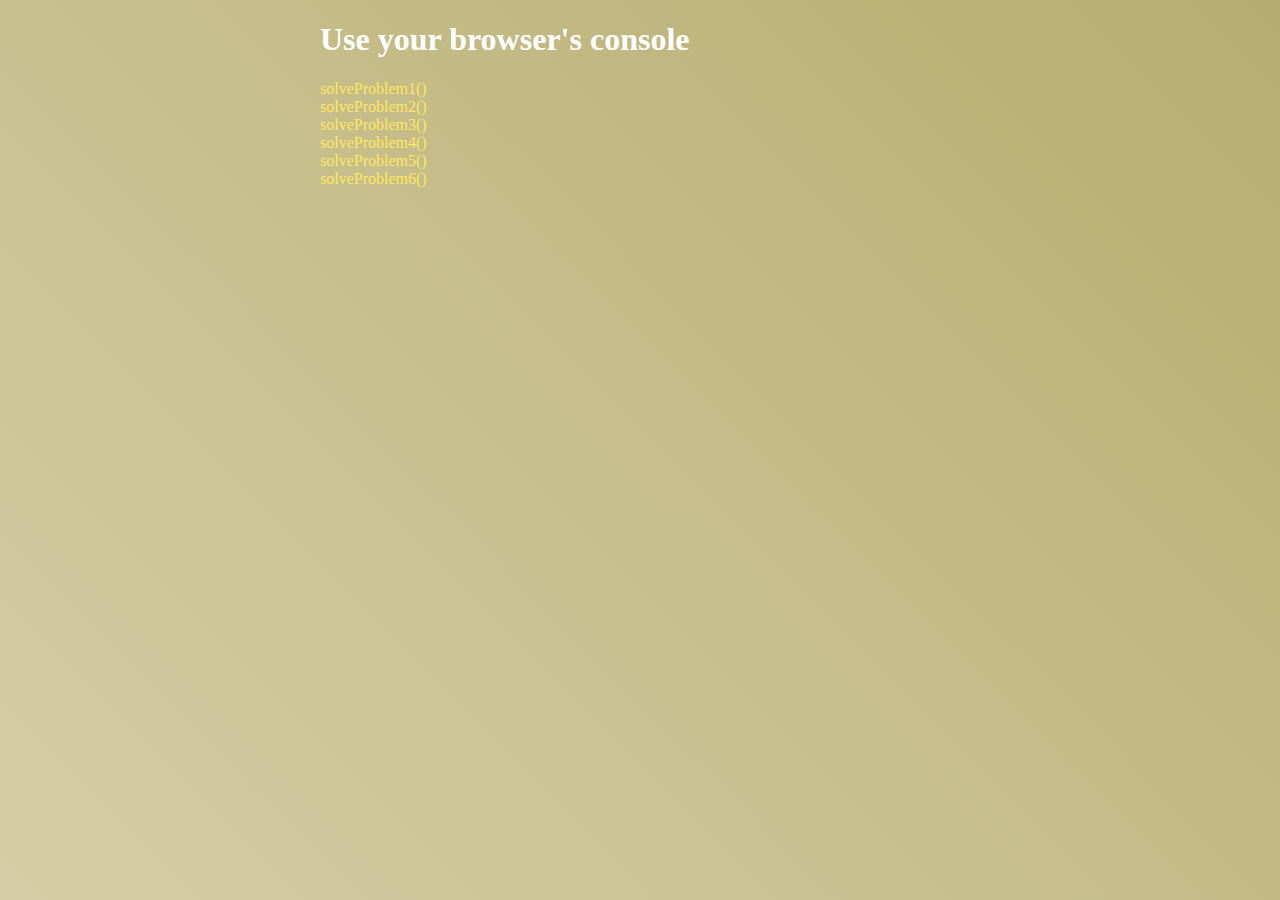
<file: Array Methods/index.html>
<!DOCTYPE html>
<html>
<head>
	<meta charset="utf-8">
	<meta http-equiv="X-UA-Compatible" content="IE=edge">
	<title>Array Methods</title>
	<link rel="stylesheet" type="text/css" href="style.css">
	<script src="script.js" type="text/javascript" charset="utf-8" defer></script>
</head>
<body>
	<main id="MainContent">
		<h1>Use your browser's console</h1>
		<p onclick="solveProblem1()">solveProblem1()</p>
		<p onclick="solveProblem2()">solveProblem2()</p>
		<p onclick="solveProblem3()">solveProblem3()</p>
		<p onclick="solveProblem4()">solveProblem4()</p>
		<p onclick="solveProblem5()">solveProblem5()</p>
		<p onclick="solveProblem6()">solveProblem6()</p>
		
	</main>
</body>
</html>
</file>
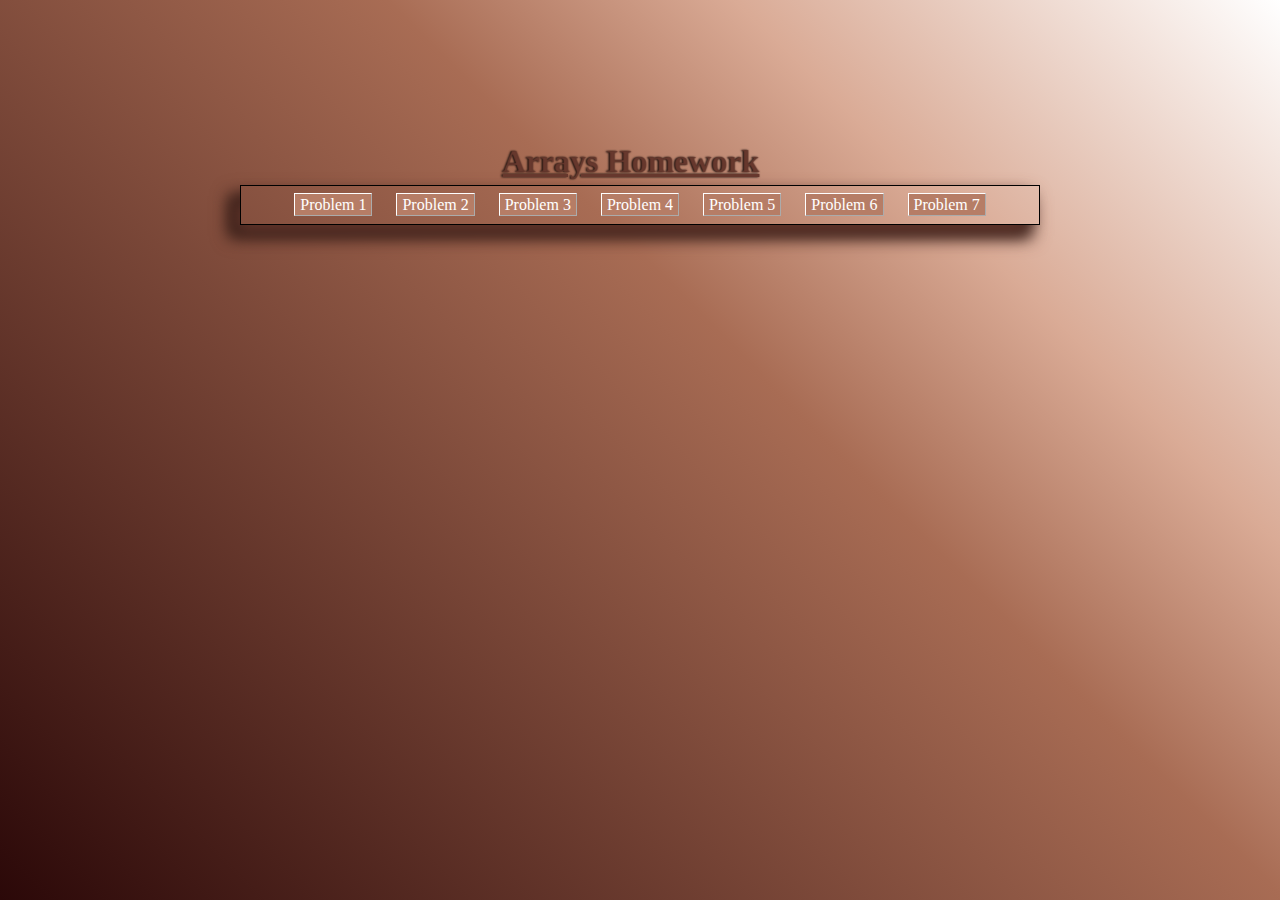
<file: Arrays/index.html>
<!DOCTYPE html>
<html>
<head>
	<meta charset="utf-8">
	<meta http-equiv="X-UA-Compatible" content="IE=edge">
	<title>Arrays Homework</title>
	<link rel="stylesheet" href="style.css">
	<script src="script.js" type="text/javascript" charset="utf-8" defer></script>
</head>
<body>
	<header>
		<h1>Arrays Homework</h1>
		<nav id="Navigation">
		    <ul>
		        <li><a href="#p1">Problem 1</a></li>
		        <li><a href="#p2">Problem 2</a></li>
		        <li><a href="#p3">Problem 3</a></li>
		        <li><a href="#p4">Problem 4</a></li>
		        <li><a href="#p5">Problem 5</a></li>
		        <li><a href="#p6">Problem 6</a></li>
		        <li><a href="#p7">Problem 7</a></li>
		    </ul>
		</nav>
	</header>
	<main id="MainContent">
		<section id="p1" class="Content">
			<form method="get">
				<h2>Problem 1. Increase array members</h2>
				<p>Write a script that allocates array of 20 integers and initializes each element by its index multiplied by <em>5</em>.</p>
				<p>Print the obtained array on the console.</p>
				<div class="interface">
				<span>Display Result</span>
				<input type="submit" value="Ok" onclick="allocateArray()" name="submit" />
				</div>
			</form>
			<div  class="Result">
				<h3>Console:</h3>
				<p id="ResultP1"></p>
			</div>
		</section>
		<section id="p2" class="Content">
			<form method="get">
				<h2>Problem 2. Lexicographically comparison</h2>
				<p>Write a script that compares two char arrays lexicographically (letter by letter).</p>
				<div class="interface">
				<p class="hint">Enter characters separated by space</p>
				<div>
					<span>stark[] </span>
					<input type="text" id="inputP2a" />
					<p class="tooltip">Leave empty to generate random chars</p>
				</div>
				<div>
					<span>lanister[] </span>
					<input type="text" id="inputP2b" />
					<p class="tooltip">Leave empty to generate random chars</p>
				</div>
				<input type="submit" value="Enter" onclick="lexComparison()" name="submit" />
				</div>
			</form>
			<div  class="Result">
				<h3>Console:</h3>
				<p id="ResultP2"></p>
			</div>
		</section>
		<section id="p3" class="Content">
			<form method="get">
				<h2>Problem 3. Maximal sequence</h2>
				<p>Write a script that finds the maximal sequence of equal elements in an array.</p>
				<div class="example">
					<span class="hint">Example:</span>
					<table>
						<tr>
							<th>input</th>
							<th>result</th>
						</tr>
						<tr>
							<td>2, 1, 1, 2, 3, 3, <em>2, 2, 2</em>, 1</td>
							<td>2, 2, 2</td>
						</tr>
					</table>
				</div>
				<div class="interface">
				<span>Enter numbers separated by space:</span>
				<input type="text" id="inputP3" />
				<p class="tooltip tooltip2">Leave empty to generate random numbers</p>
				<input type="submit" value="Enter" onclick="mostRepSeq()" name="submit" />
				</div>
			</form>
			<div  class="Result">
				<h3>Result:</h3>
				<p id="ResultP3"></p>
			</div>
		</section>
		<section id="p4" class="Content">
			<form method="get">
				<h2>Problem 4. Maximal increasing sequence</h2>
				<p>Write a script that finds the maximal increasing sequence in an array.</p>
				<div class="example">
					<span class="hint">Example:</span>
					<table>
						<tr>
							<th>input</th>
							<th>result</th>
						</tr>
						<tr>
							<td>3, <em>2, 3, 4</em>, 2, 2, 4</td>
							<td>2, 3, 4</td>
						</tr>
					</table>
				</div>
				<div class="interface">
				<span>Enter numbers separated by space:</span>
				<input type="text" id="inputP4" />
				<p class="tooltip tooltip2">Leave empty to generate random numbers</p>
				<input type="submit" value="Enter" onclick="maxIncrSeq()" name="submit" />
				</div>
			</form>
			<div  class="Result">
				<h3>Result:</h3>
				<p id="ResultP4"></p>
			</div>
		</section>
		<section id="p5" class="Content">
			<form method="get">
				<h2>Problem 5. Selection sort</h2>
				<p>Sorting an array means to arrange its elements in increasing order.</p>
				<p>Write a script to sort an array.</p>
				<p>Use the <a href="http://en.wikipedia.org/wiki/Selection_sort">selection sort</a> algorithm: Find the smallest element, move it at the first position, find the smallest from the rest, move it at the second position, etc.</p>
				<span class="hint">Hint: Use a second array</span>
				<div class="interface">
				<span>Enter numbers separated by space:</span>
				<input type="text" id="inputP5" />
				<p class="tooltip tooltip2">Leave empty to generate random numbers</p>
				<input type="submit" value="Enter" onclick="useSelectionSort()" name="submit" />
				</div>
			</form>
			<div  class="Result">
				<h3>Result:</h3>
				<p id="ResultP5"></p>
			</div>
		</section>
		<section id="p6" class="Content">
			<form method="get">
				<h2>Problem 6. Most frequent number</h2>
				<p>Write a script that finds the most frequent number in an array.</p>
				<div class="example">
					<span class="hint">Example:</span>
					<table>
						<tr>
							<th>input</th>
							<th>result</th>
						</tr>
						<tr>
							<td><em>4</em>, 1, 1, <em>4</em>, 2, 3, <em>4</em>, <em>4</em>, 1, 2, <em>4</em>, 9, 3</td>
							<td>4(5 times)</td>
						</tr>
					</table>
				</div>
				<div class="interface">
				<span>Enter numbers separated by space:</span>
				<input type="text" id="inputP6" />
				<p class="tooltip tooltip2">Leave empty to generate random numbers</p>
				<input type="submit" value="Enter" onclick="mostFreqNum()" name="submit" />
				</div>
			</form>
			<div  class="Result">
				<h3>Result:</h3>
				<p id="ResultP6"></p>
			</div>
		</section>
		<section id="p7" class="Content">
			<form method="get">
				<h2>Problem 7. Binary search</h2>
				<p>Write a script that finds the index of given element in a sorted array of integers by using the <a href="http://en.wikipedia.org/wiki/Binary_search_algorithm">binary search</a> algorithm.</p>
				<div class="interface">
				<p class="hint">Enter characters separated by space</p>
				<div>
					<span>Array: </span>
					<input type="text" id="inputP7a" />
					<p class="tooltip">Leave empty to generate random numbers</p>
				</div>
				<div>
					<span>Search for: </span>
					<input type="text" id="inputP7b" />
					<p class="tooltip">Please, pick a number, no randoms here</p>
				</div>
				<input type="submit" value="Enter" onclick="useBinarrySearch()" name="submit" />
				</div>
			</form>
			<div  class="Result">
				<h3>Result:</h3>
				<p id="ResultP7"></p>
			</div>
		</section>
	</main>
</body>
</html>
</file>
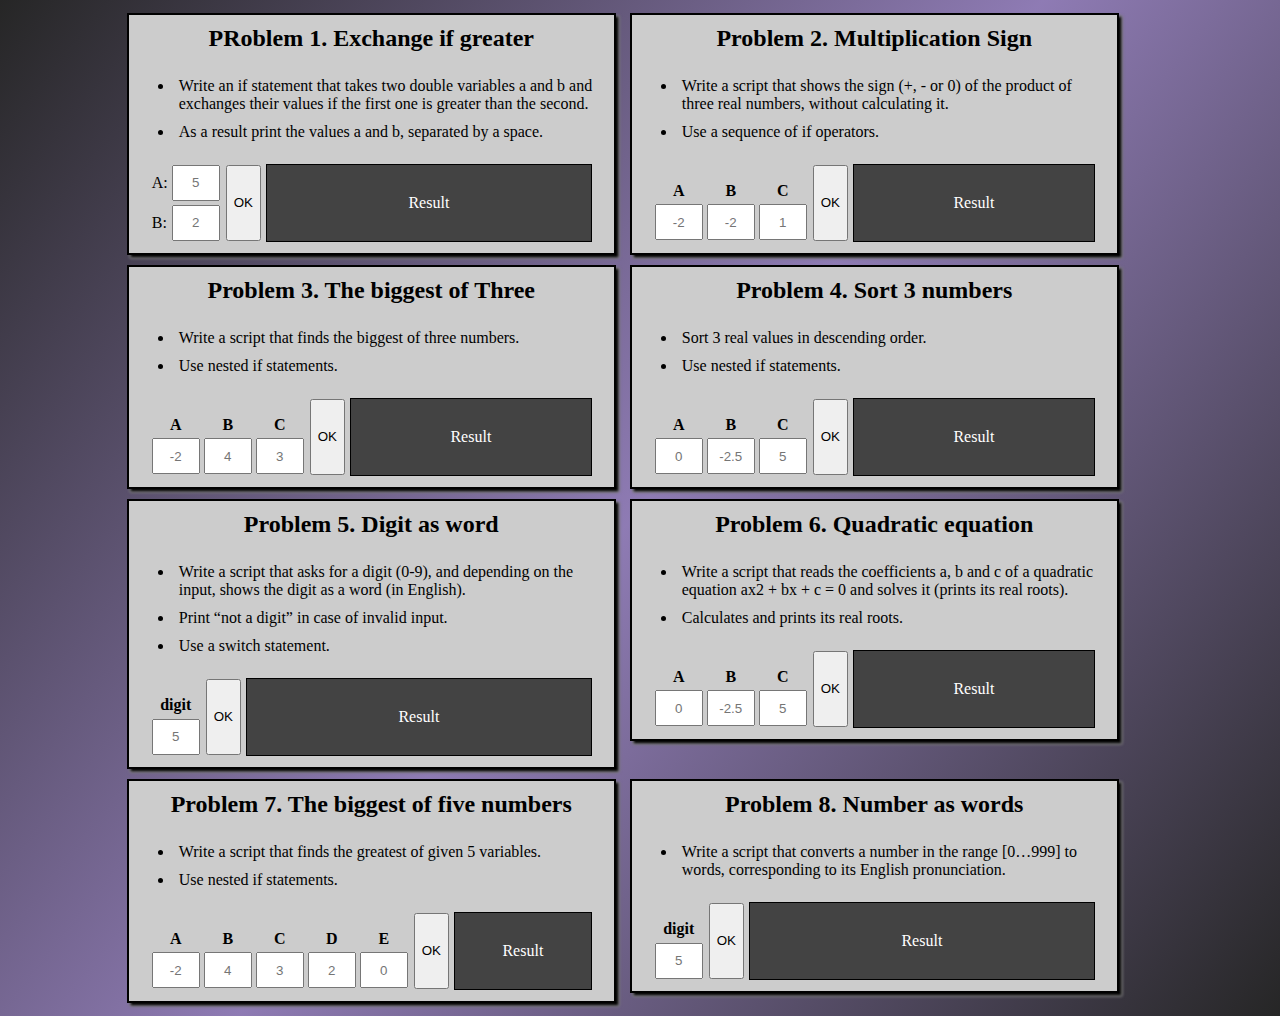
<file: Conditional Statements/index.html>
<!DOCTYPE html>
<html>
<head>
	<meta charset="utf-8">
	<meta http-equiv="X-UA-Compatible" content="IE=edge">
	<title>Conditional Statements</title>
	<link rel="stylesheet" type="text/css" href="style.css">
	<script src="script.js" type="text/javascript" charset="utf-8" async defer>
	</script>
</head>
<body>
	<main id="PageContent">
		<section id="Problem1" title="You can use Tab to cycle through">
				<h2>PRoblem 1. Exchange if greater</h2>
				<ul>
					<li>
						Write an if statement that takes two double variables a and b and exchanges their values if the first one is greater than the second.
					</li>
					<li>
						As a result print the values a and b, separated by a space.
					</li>
				</ul>
				<table>
						<tr>
							<td>A:</td>
							<td>
								<input type="number" name="inputA" value="" placeholder="5" tabindex="1" />
							</td>
							<td rowspan="2">
								<button onclick="exchangeIfGreater()" tabindex="2">OK</button>
							</td>
							<td class="output" rowspan="2">
								<output id="resultP1">Result</output>
							</td>
						</tr>
						<tr>
							<td>B:</td>
							<td>
								<input type="number" name="inputB" value="" placeholder="2" tabindex="1" />
							</td>
						</tr>
				</table>
		</section>
		<section id="Problem2">
				<h2>Problem 2. Multiplication Sign</h2>
				<ul>
					<li>
						Write a script that shows the sign (+, - or 0) of the product of three real numbers, without calculating it.
					</li>
					<li>
						Use a sequence of if operators.
					</li>
				</ul>
				<table>
					<tr>
						<th>A</th>
						<th>B</th>
						<th>C</th>
						<td rowspan="2">
							<button onclick="showSign()" tabindex="3">OK</button>
						</td>
						<td class="output" rowspan="2">
							<output id="resultP2">Result</output>
						</td>
					</tr>
					<tr>
						<td>
							<input type="number" name="inputA" value="" placeholder="-2" tabindex="2" />
						</td>
						<td>
							<input type="number" name="inputB" value="" placeholder="-2" tabindex="2" />
						</td>
						<td>
							<input type="number" name="inputC"  value="" placeholder="1" tabindex="2" />
						</td>
					</tr>
				</table>
		</section>
		<section id="Problem3">
				<h2>Problem 3. The biggest of Three</h2>
				<ul>
					<li>
						Write a script that finds the biggest of three numbers.
					</li>
					<li>
						Use nested if statements.
					</li>
				</ul>
				<table>
					<tr>
						<th>A</th>
						<th>B</th>
						<th>C</th>
						<td rowspan="2">
							<button onclick="biggestOfThree()" tabindex="4">OK</button>
						</td>
						<td class="output" rowspan="2">
							<output id="resultP3">Result</output>
						</td>
					</tr>
					<tr>
						<td>
							<input type="number" name="inputA" value="" placeholder="-2" tabindex="3" />
						</td>
						<td>
							<input type="number" name="inputB" value="" placeholder="4" tabindex="3" />
						</td>
						<td>
							<input type="number" name="inputC" value="" placeholder="3" tabindex="3" />
						</td>
					</tr>
				</table>
		</section>
		<section id="Problem4">
				<h2>Problem 4. Sort 3 numbers</h2>
				<ul>
					<li>
						Sort 3 real values in descending order.
					</li>
					<li>
						Use nested if statements.
					</li>
				</ul>
				<table>
					<tr>
						<th>A</th>
						<th>B</th>
						<th>C</th>
						<td rowspan="2">
							<button onclick="sortNumbers()" tabindex="5">OK</button>
						</td>
						<td class="output" rowspan="2">
							<output id="resultP4">Result</output>
						</td>
					</tr>
					<tr>
						<td>
							<input type="number" name="inputA" value="" placeholder="0" tabindex="4" />
						</td>
						<td>
							<input type="number" name="inputB" value="" placeholder="-2.5" tabindex="4" />
						</td>
						<td>
							<input type="number" name="inputC" value="" placeholder="5" tabindex="4" />
						</td>
					</tr>
				</table>
		</section>
		<section id="Problem5">
				<h2>Problem 5. Digit as word</h2>
				<ul>
					<li>
						Write a script that asks for a digit (0-9), and depending on the input, shows the digit as a word (in English).
					</li>
					<li>
						Print “not a digit” in case of invalid input.
					</li>
					<li>
						Use a switch statement.
					</li>
				</ul>
				<table>
					<tr>
						<th>
							<div>digit</div><input type="text" name="inputC" value="" placeholder="5" tabindex="5" />
						</th>
						<td>
							<button onclick="digitAsWord()" tabindex="6">OK</button>
						</td>
						<td class="output">
							<output id="resultP5">Result</output>
						</td>
					</tr>
				</table>
		</section>
		<section id="Problem6">
				<h2>Problem 6. Quadratic equation</h2>
				<ul>
					<li>
						Write a script that reads the coefficients a, b and c of a quadratic equation ax2 + bx + c = 0 and solves it (prints its real roots).
					</li>
					<li>
						Calculates and prints its real roots.
					</li>
				</ul>
				<table>
					<tr>
						<th>A</th>
						<th>B</th>
						<th>C</th>
						<td rowspan="2">
							<button onclick="quadraticEquation()" tabindex="7">OK</button>
						</td>
						<td class="output" rowspan="2">
							<output id="resultP6">Result</output>
						</td>
					</tr>
					<tr>
						<td>
							<input type="number" name="inputA" value="" placeholder="0" tabindex="6" />
						</td>
						<td>
							<input type="number" name="inputB" value="" placeholder="-2.5" tabindex="6" />
						</td>
						<td>
							<input type="number" name="inputC" value="" placeholder="5" tabindex="6" />
						</td>
					</tr>
				</table>
		</section>
		<section id="Problem7">
				<h2>Problem 7. The biggest of five numbers</h2>
				<ul>
					<li>
						Write a script that finds the greatest of given 5 variables.
					</li>
					<li>
						Use nested if statements.
					</li>
				</ul>
				<table>
					<tr>
						<th>A</th>
						<th>B</th>
						<th>C</th>
						<th>D</th>
						<th>E</th>
						<td rowspan="2">
							<button onclick="biggestOfFive()" tabindex="8">OK</button>
						</td>
						<td class="output" rowspan="2">
							<output id="resultP7">Result</output>
						</td>
					</tr>
					<tr>
						<td>
							<input type="number" name="inputA" value="" placeholder="-2" tabindex="7" />
						</td>
						<td>
							<input type="number" name="inputB" value="" placeholder="4" tabindex="7" />
						</td>
						<td>
							<input type="number" name="inputC" value="" placeholder="3" tabindex="7" />
						</td>
						<td>
							<input type="number" name="inputD" value="" placeholder="2" tabindex="7" />
						</td>
						<td>
							<input type="number" name="inputE" value="" placeholder="0" tabindex="7" />
						</td>
					</tr>
				</table>
		</section>
		<section id="Problem8">
				<h2>Problem 8. Number as words</h2>
				<ul>
					<li>
						Write a script that converts a number in the range [0…999] to words, corresponding to its English pronunciation.
					</li>
				</ul>
				<table>
					<tr>
						<th>
							<div>digit</div><input type="text" name="inputC" value="" placeholder="5" tabindex="8" />
						</th>
						<td>
							<button onclick="numberAsWord()" tabindex="9">OK</button>
						</td>
						<td class="output">
							<output id="resultP8">Result</output>
						</td>
					</tr>
				</table>
		</section>
	</main>
</body>
</html>
</file>
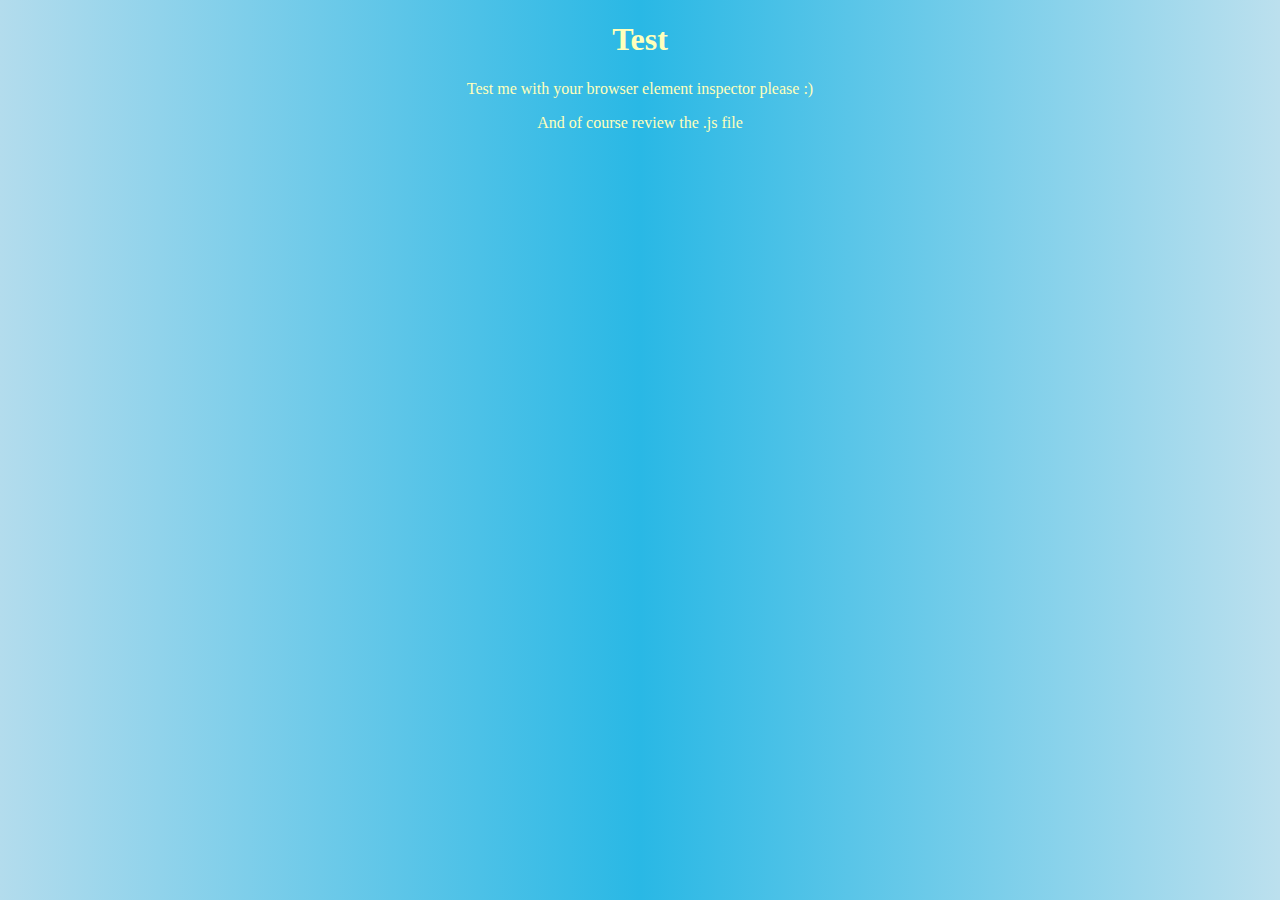
<file: Data types and Variables/index.html>
<!DOCTYPE html>
<html>
<head>
	<meta charset="utf-8">
	<meta http-equiv="X-UA-Compatible" content="IE=edge">
	<title>Test</title>
	<link rel="stylesheet" href="">
	<script src="homeWork-DataTypes-Variables.js" type="text/javascript" charset="utf-8">
	</script>
	<style type="text/css" media="screen">
body {
	color: #ffb;
	background: #29b8e5; /* Old browsers */
    background: linear-gradient(to right, #b3dced 0%,#29b8e5 50%,#bce0ee 100%); /* W3C */  
    text-align: center;  
}
	</style>
</head>
<body>
	<header>
		<h1>Test</h1>
		<section>
			<p>Test me with your browser element inspector please :)</p>
			<p>And of course review the .js file</p>
		</section>
	</header>
</body>
</html>
</file>
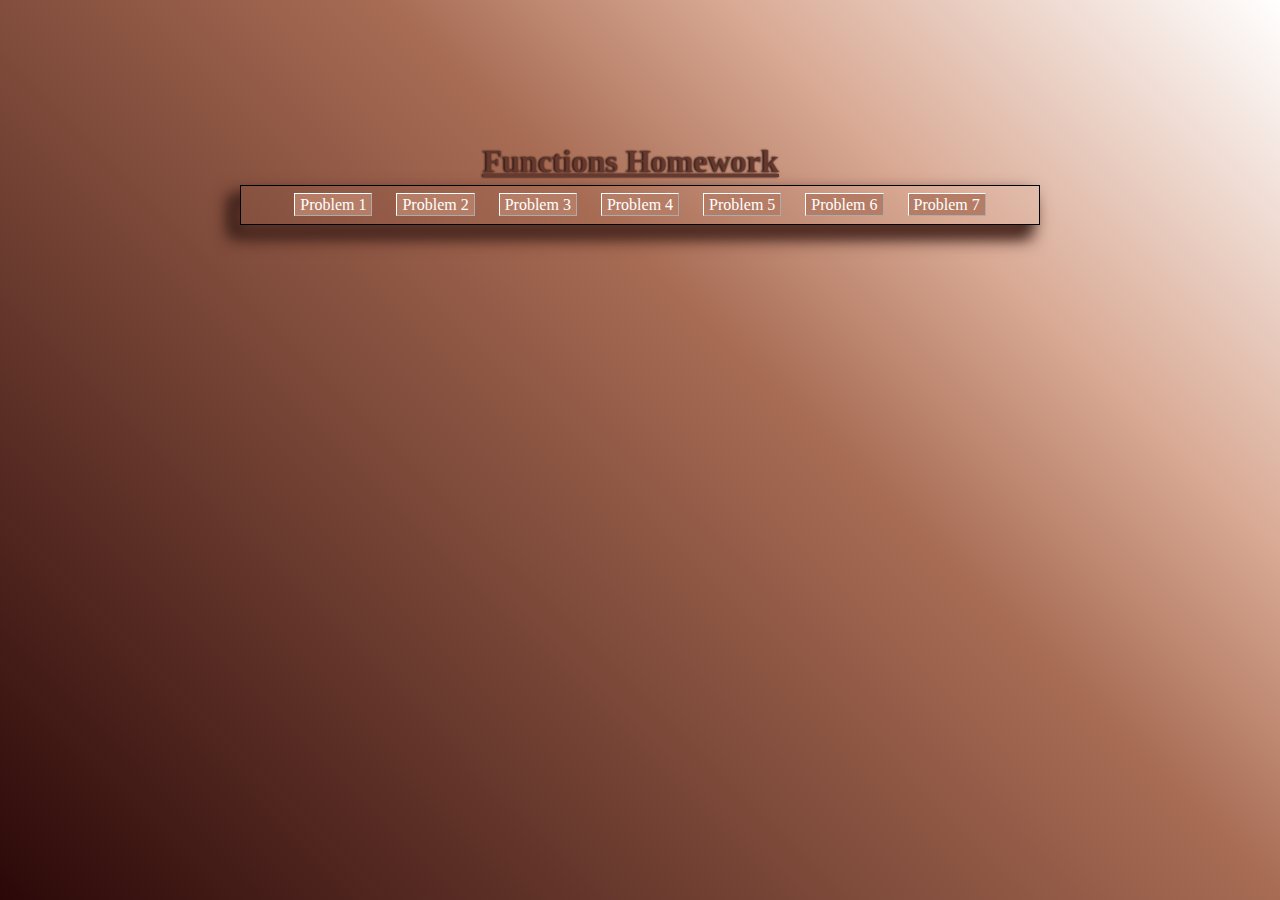
<file: Functions/index.html>
<!DOCTYPE html>
<html>
<head>
	<meta charset="utf-8">
	<meta http-equiv="X-UA-Compatible" content="IE=edge">
	<title>Functions Homework</title>
	<link rel="stylesheet" href="style.css">
	<script src="script.js" type="text/javascript" charset="utf-8" defer></script>
</head>
<body>
	<header>
		<h1>Functions Homework</h1>
		<nav id="Navigation">
		    <ul>
		        <li><a href="#p1">Problem 1</a></li>
		        <li><a href="#p2">Problem 2</a></li>
		        <li><a href="#p3">Problem 3</a></li>
		        <li><a href="#p4">Problem 4</a></li>
		        <li><a href="#p5">Problem 5</a></li>
		        <li><a href="#p6">Problem 6</a></li>
		        <li><a href="#p7">Problem 7</a></li>
		    </ul>
		</nav>
	</header>
	<main id="MainContent">
		<section id="p1" class="Content">
			<form method="get">
				<h2>Problem 1. English digit</h2>
				<p>Write a function that returns the last digit of given integer as an English word.</p>
				<div class="example">
					<span class="hint">Example:</span>
					<table>
						<tr>
							<th>input</th>
							<th>output</th>
						</tr>
						<tr>
							<td>512</td>
							<td>two</td>
						</tr>
						<tr>
							<td>1024</td>
							<td>four</td>
						</tr>
						<tr>
							<td>12309</td>
							<td>nine</td>
						</tr>
					</table>
				</div>
				<div class="interface">
				<span>Enter an integer:</span>
				<input type="number" id="inputP1" />
				<p class="tooltip tooltip2">Integer numbers only</p>
				<input type="submit" value="Enter" onclick="solveProblem1()" name="submit" />
				</div>
			</form>
			<div  class="Result">
				<h3>Console:</h3>
				<p id="ResultP1"></p>
			</div>
		</section>
		<section id="p2" class="Content">
			<form method="get">
				<h2>Problem 2. Reverse number</h2>
				<p>Write a function that reverses the digits of given decimal number.</p>
				<div class="example">
					<span class="hint">Example:</span>
					<table>
						<tr>
							<th>input</th>
							<th>output</th>
						</tr>
						<tr>
							<td>256</td>
							<td>652</td>
						</tr>
						<tr>
							<td>123.45</td>
							<td>54.321</td>
						</tr>
					</table>
				</div>
				<div class="interface">
						<span>Enter a number:</span>
						<input type="number" id="inputP2" />
						<p class="tooltip tooltip2">You can use decimal value</p>
					<input type="submit" value="Enter" onclick="solveProblem2()" name="submit" />
				</div>
			</form>
			<div  class="Result">
				<h3>Console:</h3>
				<p id="ResultP2"></p>
			</div>
		</section>
		<section id="p3" class="Content">
			<form method="get">
				<h2>Problem 3. Occurrences of word</h2>
				<p>Write a function that finds all the occurrences of word in a text.</p>
				<p>The search can be case sensitive or case insensitive.</p>
				<p>Use function overloading.</p>
				<div class="interface">
					<span>Enter a word:</span>
					<input type="text" id="inputP3" />
					<p class="tooltip tooltip2">Select the checkbox for case sensitive search</p>
					<input type="checkbox" id="inputP3c" />
					<input type="submit" value="Enter" onclick="solveProblem3()" name="submit" />
				</div>
			</form>
			<div  class="Result">
				<h3>Some Random Text</h3>
				<p id="ResultP3">Lorem ipsum dolor sit amet, consectetur adipisicing elit. Minus iure, ea saepe iste illo asperiores commodi doloremque magni rerum consequatur possimus voluptate quod hic culpa maxime explicabo ullam qui ut provident, veniam itaque adipisci vitae aliquid! Optio harum, quam nobis nisi veritatis qui, laborum. Molestiae minus sint deleniti tenetur sit nesciunt temporibus placeat neque, facere aliquam obcaecati ullam voluptates incidunt non libero quisquam maiores, commodi molestias. Exercitationem ipsam saepe itaque?</p>
			</div>
		</section>
		<section id="p4" class="Content">
			<form method="get">
				<h2>Problem 4. Number of elements</h2>
				<p>Write a function to count the number of <em>div</em> elements on the web page.</p>
				<div class="interface">
					<span>Ready?</span>
					<input type="submit" value="Solve" onclick="solveProblem4()" name="submit" />
				</div>
			</form>
			<div  class="Result">
				<h3>Result:</h3>
				<p id="ResultP4"></p>
			</div>
		</section>
		<section id="p5" class="Content">
			<form method="get">
				<h2>Problem 5. Appearance count</h2>
				<p>Write a function that counts how many times given number appears in given array.</p>
				<p>Write a test function to check if the function is working correctly.</p>
				<div class="interface">
					<div>
						<span>Array: </span>
						<input type="text" id="inputP5a" />
						<p class="tooltip">Enter numbers separated by space</p>
					</div>
					<div>
						<span>Search for: </span>
						<input type="text" id="inputP5b" />
						<p class="tooltip">Leave the fields empty to test</p>
						<input type="submit" value="Enter" onclick="solveProblem5()" name="submit" />
					</div>
				</div>
			</form>
			<div  class="Result">
				<h3>Result:</h3>
				<p id="ResultP5"></p>
			</div>
		</section>
		<section id="p6" class="Content">
			<form method="get">
				<h2>Problem 6. Larger than neighbours</h2>
				<p>Write a function that checks if the element at given position in given array of integers is bigger than its two neighbours (when such exist).</p>
				<div class="interface">
					<div>
						<p class="hint">Enter numbers separated by space</p>
						<span>Array: </span>
						<input type="text" id="inputP6a" />
						<p class="tooltip">Leave empty to generate random numbers</p>
					</div>
					<div>
						<span>Position: </span>
						<input type="number" id="inputP6b" />
						<p class="tooltip">Choose which index to check</p>
						<input type="submit" value="Enter" onclick="solveProblem6()" name="submit" />
					</div>
				</div>
			</form>
			<div  class="Result">
				<h3>Result:</h3>
				<p id="ResultP6"></p>
			</div>
		</section>
		<section id="p7" class="Content">
			<form method="get">
				<h2>Problem 7. First larger than neighbours</h2>
				<p>Write a function that returns the index of the first element in array that is larger than its neighbours or -1, if there’s no such element.</p>
				<p>Use the function from the previous exercise.</p>
				<div class="interface">
					<span>Array: </span>
					<input type="text" id="inputP7a" />
					<p class="tooltip tooltip2">Enter numbers separated by space</p>
				<input type="submit" value="Enter" onclick="solveProblem7()" name="submit" />
				</div>
			</form>
			<div  class="Result">
				<h3>Result:</h3>
				<p id="ResultP7"></p>
			</div>
		</section>
	</main>
</body>
</html>
</file>
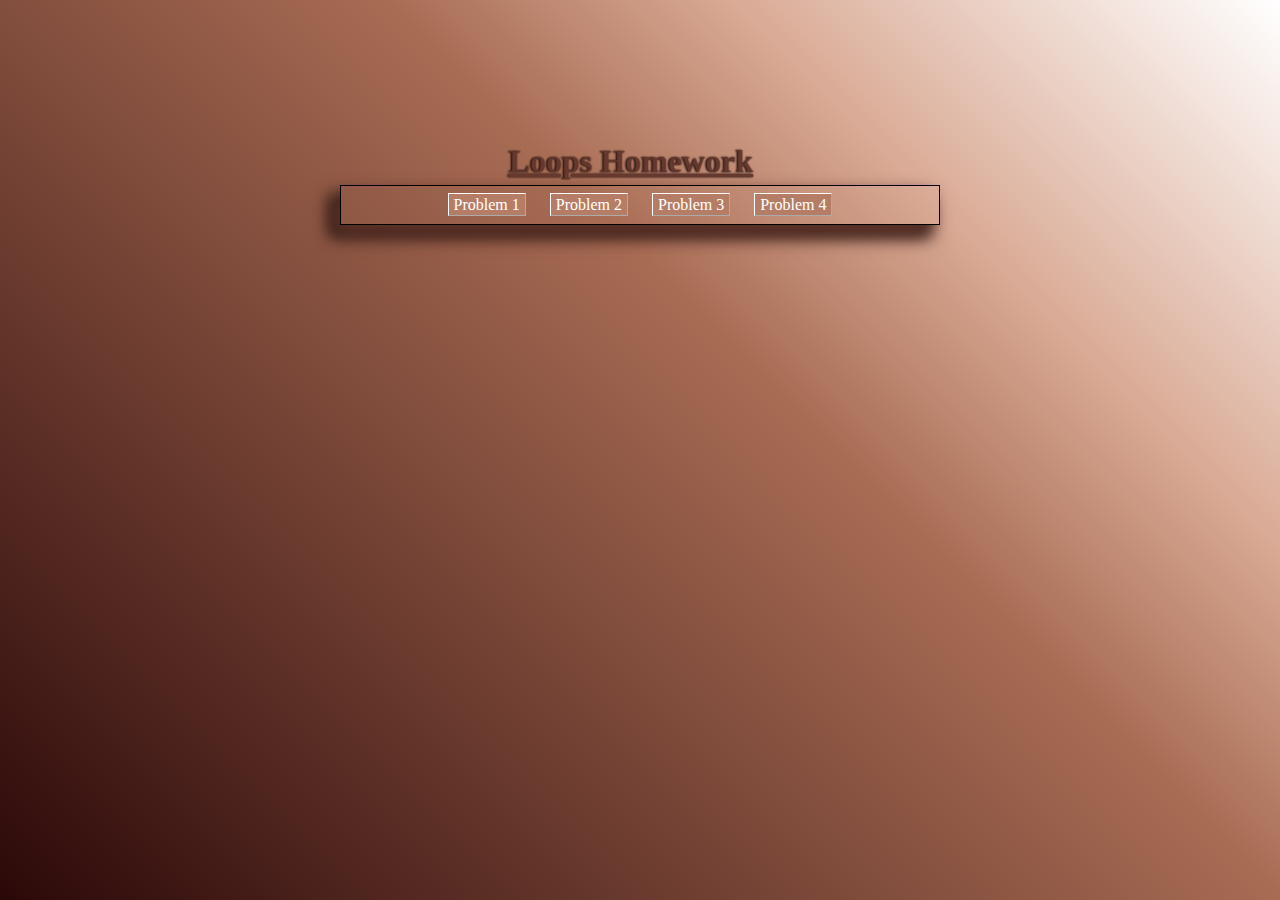
<file: Loops/index.html>
<!DOCTYPE html>
<html>
<head>
	<meta charset="utf-8">
	<meta http-equiv="X-UA-Compatible" content="IE=edge">
	<title>Loops Homework</title>
	<link rel="stylesheet" href="style.css">
	<script src="script.js" type="text/javascript" charset="utf-8" async defer></script>
</head>
<body>
	<header>
		<h1>Loops Homework</h1>
		<nav id="Navigation">
		    <ul>
		        <li><a href="#p1">Problem 1</a></li>
		        <li><a href="#p2">Problem 2</a></li>
		        <li><a href="#p3">Problem 3</a></li>
		        <li><a href="#p4">Problem 4</a></li>
		    </ul>
		</nav>
	</header>
	<main id="MainContent">
		<section id="p1" class="Content">
			<form method="get">
				<h2>Problem 1. Numbers</h2>
				<p>Write a script that prints all the numbers from <em>1</em> to <em>N</em>.</p>
				<div class="interface">
				<span>Enter n = </span>
				<input type="number" id="inputP1" />
				<input type="submit" value="Enter" onclick="numbersToN()" name="submit" />
				</div>
			</form>
			<div  class="Result">
				<p>Result:</p>
				<p id="ResultP1"></p>
			</div>
		</section>
		<section id="p2" class="Content">
			<form method="get">
				<h2>Problem 2. Numbers not divisible</h2>
				<p>Write a script that prints all the numbers from <em>1</em> to <em>N</em>,  that are not divisible by <em>3</em> and <em>7</em> at the same time</p>
				<div class="interface">
				<span>Enter n = </span>
				<input type="number" id="inputP2" />
				<input type="submit" value="Enter" onclick="notDivisible()" name="submit" />
				</div>
			</form>
			<div  class="Result">
				<p>Result:</p>
				<p id="ResultP2"></p>
			</div>
		</section>
		<section id="p3" class="Content">
			<form method="get">
				<h2>Problem 3. Min/Max of sequence</h2>
				<p>Write a script that finds the <em>max</em> and <em>min</em> number from a sequence of numbers.</p>
				<div class="interface">
				<span>Enter numbers separated by space:</span>
				<input type="text" id="inputP3" />
				<input type="submit" value="Enter" onclick="minMaxNumber()" name="submit" />
				</div>
			</form>
			<div  class="Result">
				<p>Result:</p>
				<p id="ResultP3"></p>
			</div>
		</section>
		<section id="p4" class="Content">
			<form method="get">
				<h2>Problem 4. Lexicographically smallest</h2>
				<p>Write a script that finds the lexicographically smallest and largest property in <em>document</em>, <em>window</em> and <em>navigator</em> objects.</p>
				<div class="interface">
				<span>Display Result</span>
				<input type="submit" value="Ok" onclick="lexiMinMax()" name="submit" />
				</div>
			</form>
			<div  class="Result">
				<p>Result:</p>
				<p id="ResultP4"></p>
			</div>
		</section>
</file>
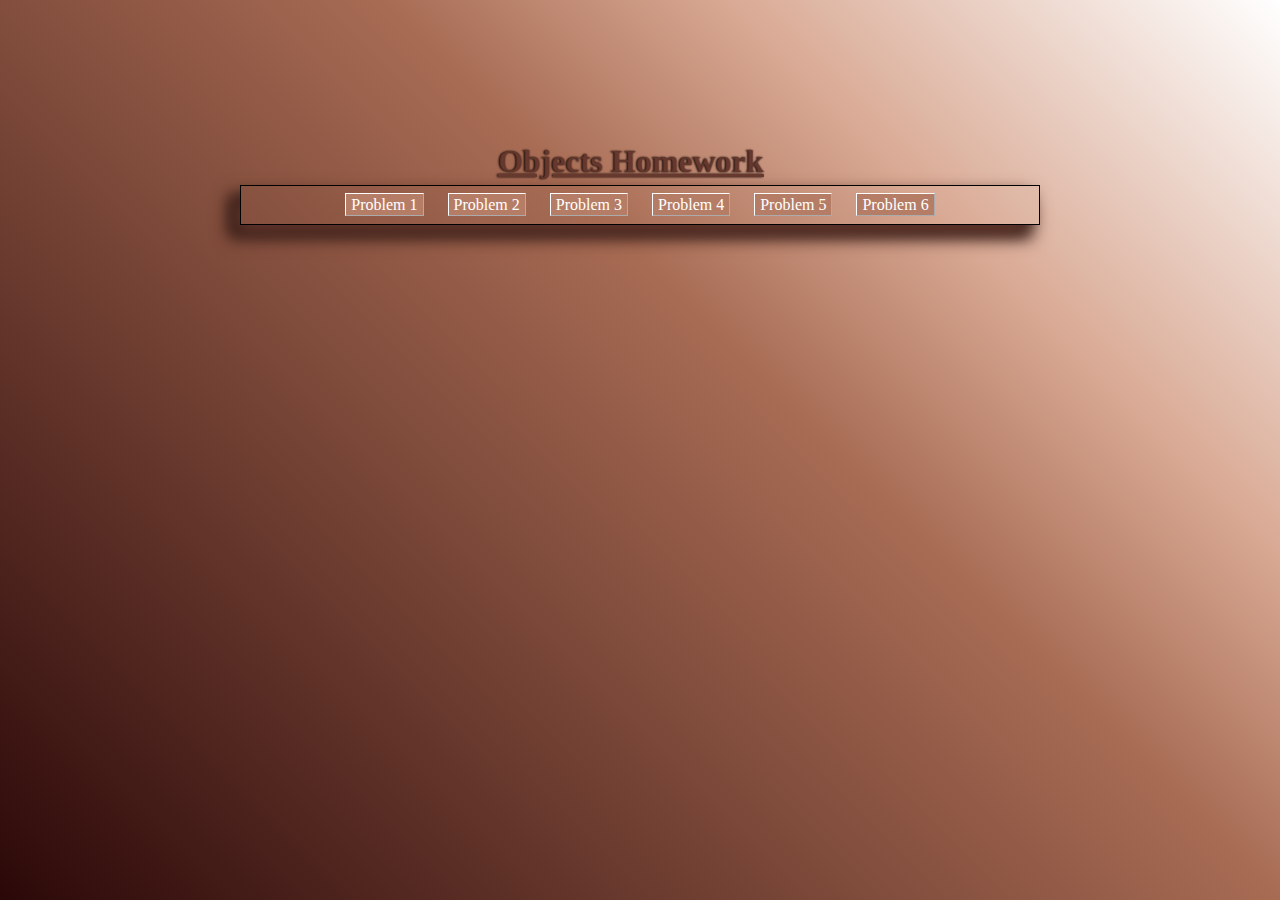
<file: Objects/index.html>
<!DOCTYPE html>
<html>
<head>
	<meta charset="utf-8">
	<meta http-equiv="X-UA-Compatible" content="IE=edge">
	<title>Using Objects</title>
	<link rel="stylesheet" href="style.css">
	<script src="script.js" type="text/javascript" charset="utf-8" defer></script>
</head>
<body>
	<header>
		<h1>Objects Homework</h1>
		<nav id="Navigation">
		    <ul>
		        <li><a href="#p1">Problem 1</a></li>
		        <li><a href="#p2">Problem 2</a></li>
		        <li><a href="#p3">Problem 3</a></li>
		        <li><a href="#p4">Problem 4</a></li>
		        <li><a href="#p5">Problem 5</a></li>
		        <li><a href="#p6">Problem 6</a></li>
		    </ul>
		</nav>
	</header>
	<main id="MainContent">
		<section id="p1" class="Content">
			<form method="get">
				<h2>Problem 1. Planar coordinates</h2>
				<p>Write functions for working with shapes in standard Planar coordinate system.</p>
				<ul>
					<li>Points are represented by coordinates P(X, Y)</li>
					<li>Lines are represented by two points, marking their beginning and ending L(P1(X1,Y1), P2(X2,Y2))</li>
				</ul>
				<p>Calculate the distance between two points.</p>
				<p>Check if three segment lines can form a triangle.</p>
				<div class="interface">
					<table>
						<thead>
							<tr>
								<th></th>
								<th>P1</th>
								<th>P2</th>
							</tr>
						</thead>
						<tbody>
							<tr>
								<th>Line 1</th>
								<td>
									<input type="text" name="pointXY" />
									<div class="tooltip tooltip2">Enter X,Y</div>
								</td>
								<td>
									<input type="text" name="pointXY" />
									<div class="tooltip tooltip2">Enter X,Y</div>
								</td>
							</tr>
							<tr>
								<th>Line 2</th>
								<td>
									<input type="text" name="pointXY" />
									<div class="tooltip tooltip2">Enter X,Y</div>
								</td>
								<td>
									<input type="text" name="pointXY" />
									<div class="tooltip tooltip2">Enter X,Y</div>
								</td>
							</tr>
							<tr>
								<th>Line 3</th>
								<td>
									<input type="text" name="pointXY" />
									<div class="tooltip tooltip2">Enter X,Y</div>
								</td>
								<td>
									<input type="text" name="pointXY" />
									<div class="tooltip tooltip2">Enter X,Y</div>
								</td>
								<td><input type="submit" value="Enter" onclick="solveProblem1()" name="submit" /></td>
							</tr>
						</tbody>
					</table>	
				</div>
			</form>
			<div  class="Result">
				<h3>Console:</h3>
				<p id="ResultP1"></p>
			</div>
		</section>
		<section id="p2" class="Content">
			<form method="get">
				<h2>Problem 2. Remove elements</h2>
				<p>Write a function that removes all elements with a given value.</p>
				<p>Attach it to the array type.</p>
				<p>Read about <em>prototype</em> and how to attach methods.</p>
				<div class="example">
					<span class="hint">Example:</span>
					<p>var arr = [1,2,1,4,1,3,4,1,111,3,2,1,'1'];</p>
					<p>arr.remove(1); //arr = [2,4,3,4,111,3,2,'1'];</p>
				</div>
				<div class="interface">
					<div>
						<span class="hint">Enter values separated by space</span>
						<span>Array: </span>
						<input type="text" id="inputP2a" />
						<p class="tooltip tooltip2">Leave empty for random array of number 1 to 10</p>
					</div>
					<div>
						<span>Remove: </span>
						<input type="text" id="inputP2b" />
						<p class="tooltip">Thick the checkbox to input string value</p>
						<input type="checkbox" id="inputP2c" />
						<input type="submit" value="Enter" onclick="solveProblem2()" name="submit" />
					</div>
				</div>
			</form>
			<div class="Result">
				<h3>Console:</h3>
				<p id="ResultP2"></p>
			</div>
		</section>
		<section id="p3" class="Content">
			<form method="get">
				<h2>Problem 3. Deep copy</h2>
				<p>Write a function that makes a deep copy of an object.</p>
				<p>The function should work for both primitive and reference types.</p>
				<div class="interface">
					<span>Select the checkbox for a deep copy</span>
					<input type="checkbox" id="inputP3c" />
					<input type="submit" value="Copy" onclick="solveProblem3()" name="submit" />
				</div>
			</form>
			<div  class="Result">
				<h3>Console:</h3>
				<article id="ResultP3">
					<h4> Person: </h4><hr>
					<p>firstName : <em>Zahari</em></p>
					<p>lastName : <em>Baharov</em></p>
					<p>job : <em>Actor</em></p>
					<p>wish : <em>BMW</em></p><hr>
				</article>
			</div>
		</section>
		<section id="p4" class="Content">
			<form method="get">
				<h2>Problem 4. Has property</h2>
				<p>Write a function that checks if a given object contains a given property.</p>
				<div class="example">
					<span class="hint">Example:</span>
					<p>var obj  = …;</p>
					<p>var hasProp = hasProperty(obj, 'length');</p>
				</div>
				<div class="interface">
					<span>Property:</span>
					<input type="text" id="inputP4" />
						<p class="tooltip">Enter the name of the property</p>
					<input type="submit" value="Check" onclick="solveProblem4()" name="submit" />
				</div>
			</form>
			<div  class="Result">
				<h3>Result:</h3>
				<article id="ResultP4">
					<p>
						var obj = <em>window</em>
					</p>
				</article>
			</div>
		</section>
		<section id="p5" class="Content">
			<form method="get">
				<h2>Problem 5. Youngest person</h2>
				<p>Write a function that finds the youngest person in a given array of people and prints his/hers full name</p>
				<p>Each person has properties firstname, lastname and age.</p>
				<div class="example">
					<span class="hint">Example:</span>
					<p>var people = [</p>
					<p>{ firstname : 'Gosho', lastname: 'Petrov', age: 32 },</p>
					<p>{ firstname : 'Bay', lastname: 'Ivan', age: 81},… ];</p>
				</div>
				<div class="interface">
					<input type="submit" value="Solve" onclick="solveProblem5()" name="submit" />
				</div>
			</form>
			<div  class="Result">
				<h3>Result:</h3>
				<p id="ResultP5"></p>
			</div>
		</section>
		<section id="p6" class="Content">
			<form method="get">
				<h2>Problem 6.</h2>
				<p>Write a function that groups an array of people by age, first or last name.</p>
				<p>The function must return an associative array, with keys - the groups, and values - arrays with people in this groups</p>
				<p>Use function overloading (i.e. just one function)</p>
				<div class="example">
					<span class="hint">Example:</span>
					<p>var people = {…};</p>
					<p>var groupedByFname = group(people, 'firstname');</p>
					<p>var groupedByAge= group(people, 'age');</p>
				</div>
				<div class="interface">
					<span>Group By:</span>
					<input type="text" id="inputP6" />
						<p class="tooltip">Enter: <strong>age</strong>,<strong>firstname</strong> or <strong>lastname</strong></p>
					<input type="submit" value="Enter" onclick="solveProblem6()" name="submit" />
				</div>
			</form>
			<div  class="Result">
				<h3>Result:</h3>
				<p id="ResultP6"></p>
			</div>
		</section>
	</main>
</body>
</html>
</file>
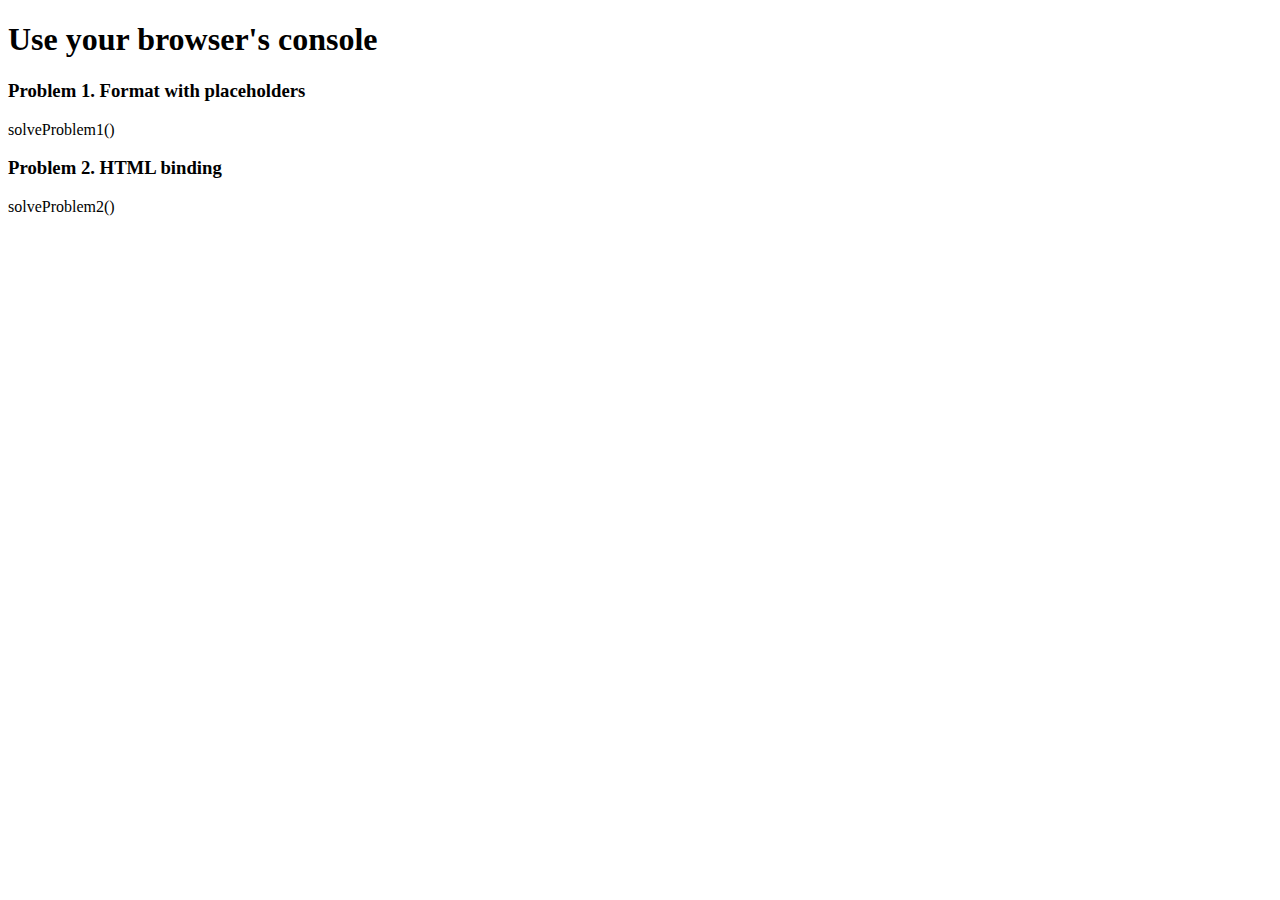
<file: Regular Expressions/index.html>
<!DOCTYPE html>
<html>
<head>
	<meta charset="utf-8">
	<meta http-equiv="X-UA-Compatible" content="IE=edge">
	<title>RegEx</title>
	<script src="main.js" type="text/javascript" charset="utf-8" defer></script>
</head>
<body>
	<main id="MainContent">
		<h1>Use your browser's console</h1>
	 	 <h3>Problem 1. Format with placeholders</h3>
			<p class="function" onclick="solveProblem1()">solveProblem1()</p>
	  		<h3>Problem 2. HTML binding</h3>
			<p class="function" onclick="solveProblem2()">solveProblem2()</p>
		</main>
</body>
</html>
</file>
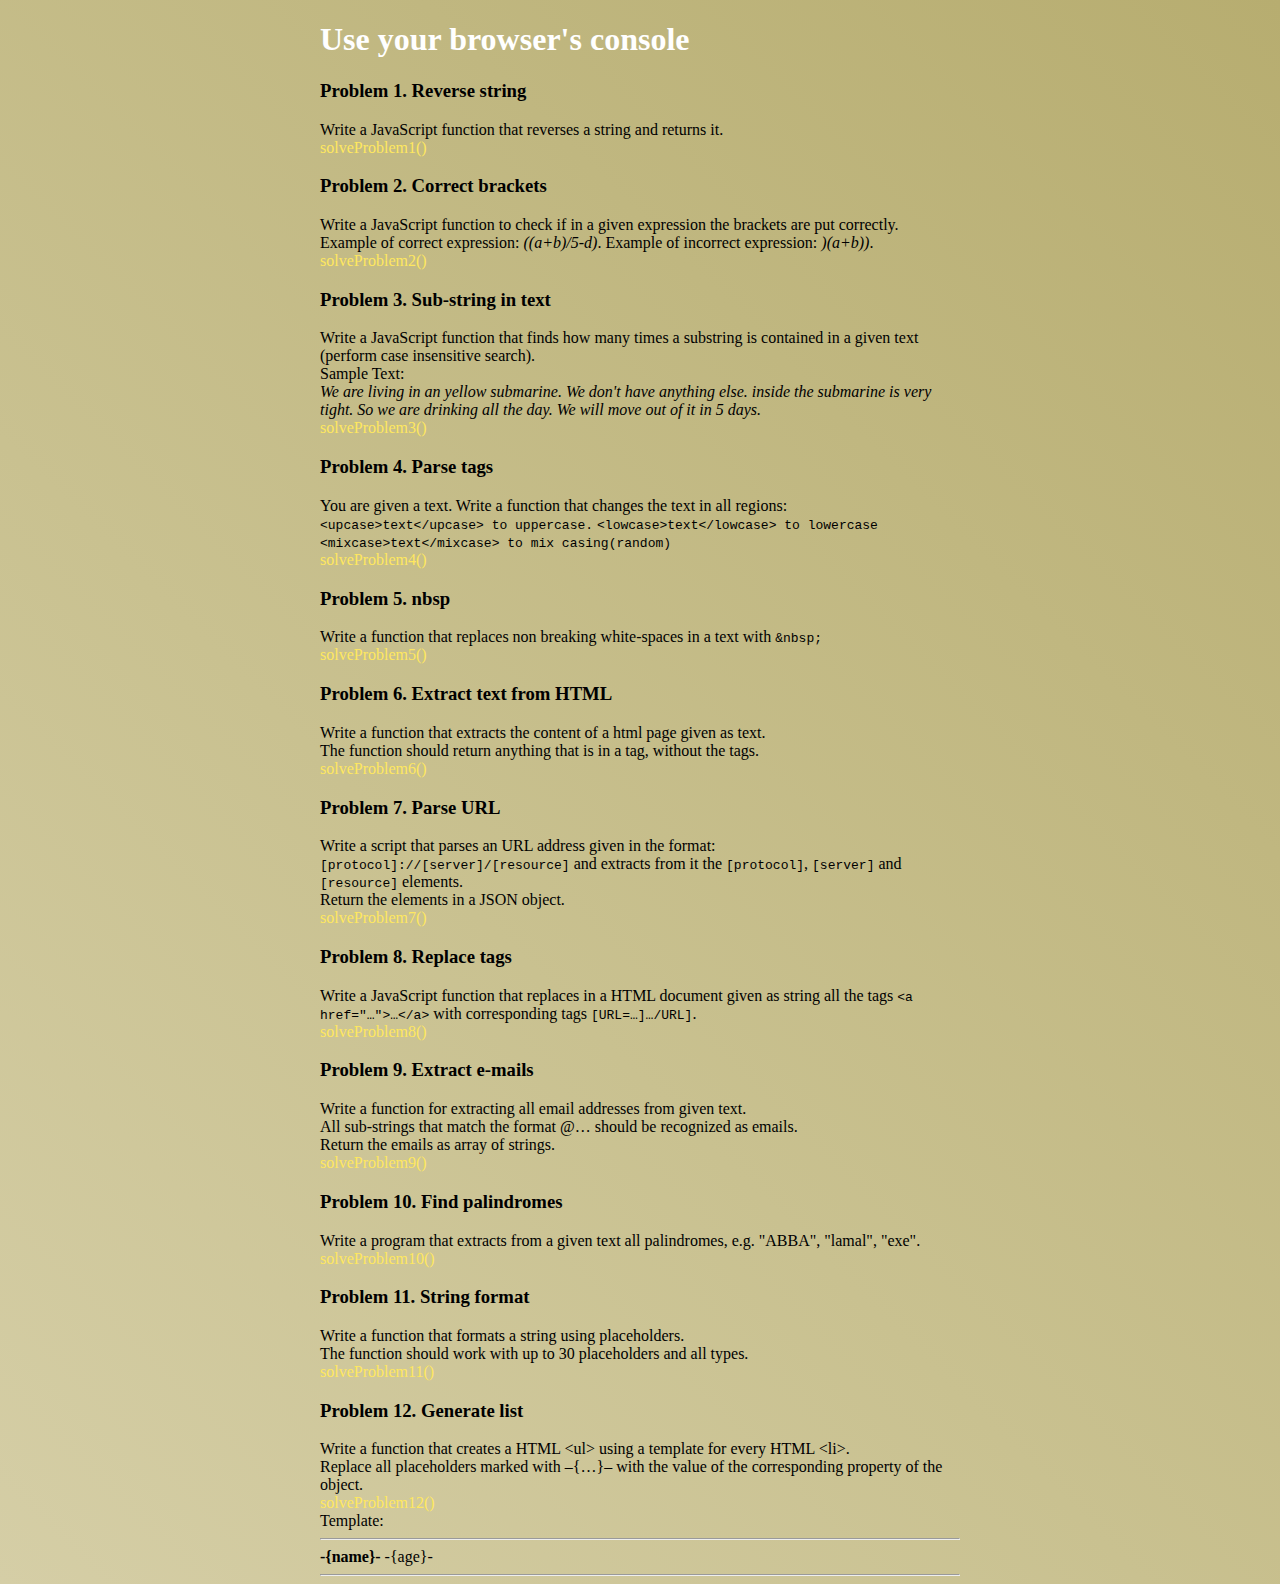
<file: Strings/index.html>
<!DOCTYPE html>
<html>
<head>
	<meta charset="utf-8">
	<meta http-equiv="X-UA-Compatible" content="IE=edge">
	<title>Strings</title>
	<link rel="stylesheet" type="text/css" href="style.css">
	<script src="script.js" type="text/javascript" charset="utf-8" defer></script>
</head>
<body>
	<main id="MainContent">
		<h1>Use your browser's console</h1>
		<article id="p1">
			<h3>Problem 1. Reverse string</h3>
			<p>Write a JavaScript function that reverses a string and returns it.</p>
			<p class="function" onclick="solveProblem1()">solveProblem1()</p>
		</article>
		<article id="p2">
			<h3>Problem 2. Correct brackets</h3>
			<p>Write a JavaScript function to check if in a given expression the brackets are put correctly.</p>
			<p>Example of correct expression: <em>((a+b)/5-d)</em>. Example of incorrect expression: <em>)(a+b))</em>.</p>
			<p class="function" onclick="solveProblem2()">solveProblem2()</p>
		</article>
		<article id="p3">
			<h3>Problem 3. Sub-string in text</h3>
			<p>
				Write a JavaScript function that finds how many times a substring is contained in a given text (perform case insensitive search).
			</p>
			<p>Sample Text:</p>
			<p>
				<em>We are living in an yellow submarine. We don't have anything else. inside the submarine is very tight. So we are drinking
				 all the day. We will move out of it in 5 days.</em>
		 	</p>
			<p class="function" onclick="solveProblem3()">solveProblem3()</p>
		</article>
		<article id="p4">
			<h3>Problem 4. Parse tags</h3>
			<p>You are given a text. Write a function that changes the text in all regions:</p>
			<code>&lt;upcase&gt;text&lt;/upcase&gt; to uppercase.</code>
			<code>&lt;lowcase&gt;text&lt;/lowcase&gt; to lowercase</code>
			<code>&lt;mixcase&gt;text&lt;/mixcase&gt; to mix casing(random)</code>
			<p class="function" onclick="solveProblem4()">solveProblem4()</p>
		</article>
		<article id="p5">
			<h3>Problem 5. nbsp</h3>
			<p>Write a function that replaces non breaking white-spaces in a text with <code>&amp;nbsp;</code></p>
			<p class="function" onclick="solveProblem5()">solveProblem5()</p>
		</article>
		<article id="p6">
			<h3>Problem 6. Extract text from HTML</h3>
			<p>Write a function that extracts the content of a html page given as text.</p>
			<p>The function should return anything that is in a tag, without the tags.</p>
			<p class="function" onclick="solveProblem6()">solveProblem6()</p>
		</article>
		<article id="p7">
			<h3>Problem 7. Parse URL</h3>
			<p>
				Write a script that parses an URL address given in the format: <code>[protocol]://[server]/[resource]</code> and extracts from it
				the <code>[protocol]</code>, <code>[server]</code> and <code>[resource]</code> elements.
			</p>
			<p>Return the elements in a JSON object.</p>
			<p class="function" onclick="solveProblem7()">solveProblem7()</p>
		</article>
		<article id="p8">
			<h3>Problem 8. Replace tags</h3>
			<p>
				Write a JavaScript function that replaces in a HTML document given as string all the tags <code>&lt;a href="…"&gt;…&lt;/a&gt;</code> with corresponding
				tags <code>[URL=…]…/URL]</code>.
			</p>
			<p class="function" onclick="solveProblem8()">solveProblem8()</p>
		</article>
		<article id="p9">
			<h3>Problem 9. Extract e-mails</h3>
			<p>Write a function for extracting all email addresses from given text.</p>
			<p>All sub-strings that match the format @… should be recognized as emails.</p>
			<p>Return the emails as array of strings.</p>
			<p class="function" onclick="solveProblem9()">solveProblem9()</p>
		</article>
		<article id="p10">
			<h3>Problem 10. Find palindromes</h3>
			<p>Write a program that extracts from a given text all palindromes, e.g. "ABBA", "lamal", "exe".</p>
			<p class="function" onclick="solveProblem10()">solveProblem10()</p>
		</article>
		<article id="p11">
			<h3>Problem 11. String format</h3>
			<p>Write a function that formats a string using placeholders.</p>
			<p>The function should work with up to 30 placeholders and all types.</p>
			<p class="function" onclick="solveProblem11()">solveProblem11()</p>
		</article>
		<article id="p12">
			<h3>Problem 12. Generate list</h3>
			<p>Write a function that creates a HTML &lt;ul&gt; using a template for every HTML &lt;li&gt;.</p>
			<p>Replace all placeholders marked with –{…}– with the value of the corresponding property of the object.</p>
			<p class="function" onclick="solveProblem12()">solveProblem12()</p>
			<span>Template: </span>
			<hr/>
			<div id="template">
				<strong>-{name}-</strong> <span>-{age}-</span>
			</div>
			<hr/>
			<div id="list"></div>
		</article>
	</main>
</body>
</html>
</file>
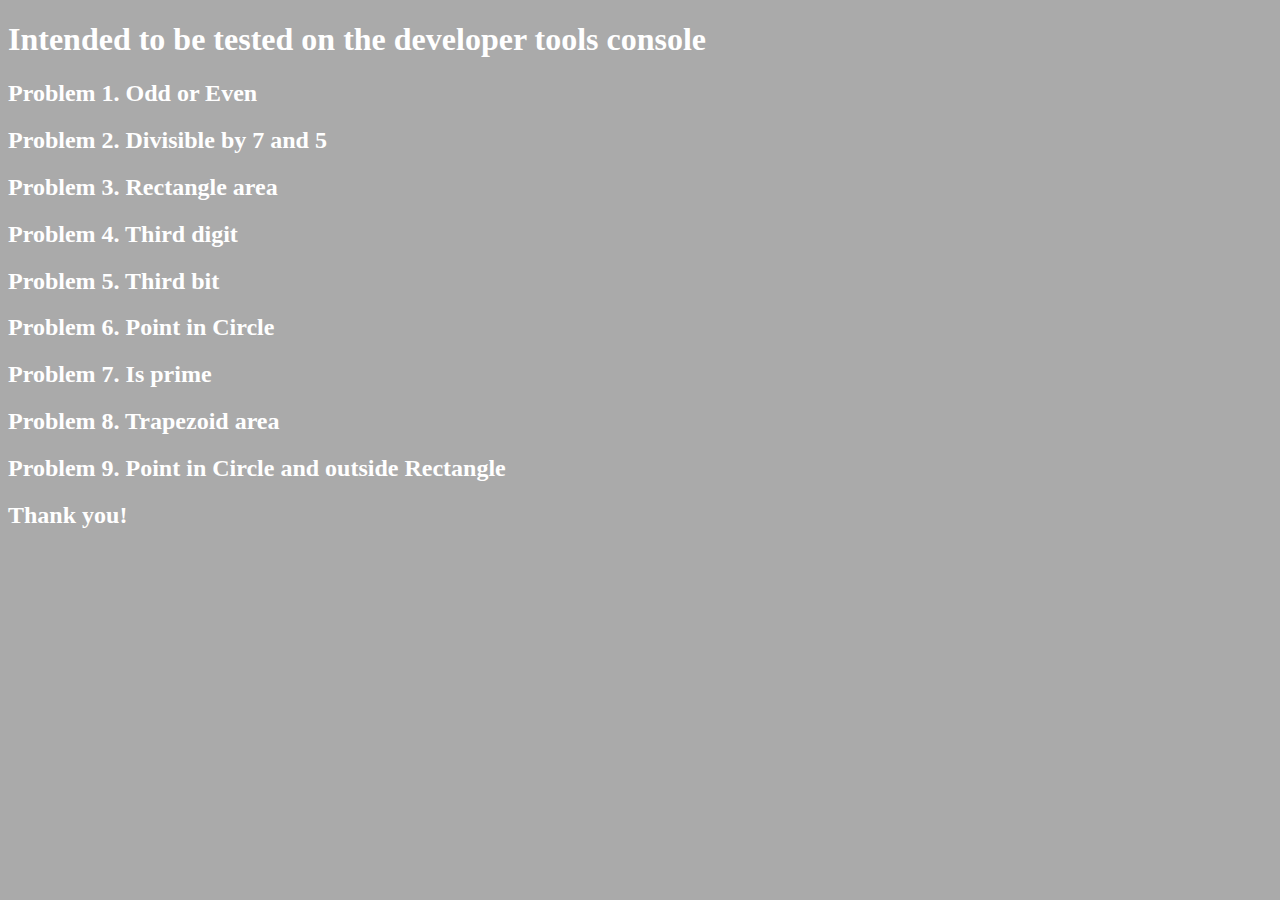
<file: Operators and Expressions/main.html>
<!DOCTYPE html>
<html>
<head>
	<meta charset="utf-8">
	<meta http-equiv="X-UA-Compatible" content="IE=edge">
	<title>Operators and Expressions</title>
	<script src="script.js" type="text/javascript" charset="utf-8" async defer></script>
	<style type="text/css" media="screen">
		body {
			background: #aaa;
			color: #fff;
		}
	</style>
</head>
<body>
	<main>
		<h1>Intended to be tested on the developer tools console</h1>
		<h2>Problem 1. Odd or Even </h2>
		<h2>Problem 2. Divisible by 7 and 5</h2>
		<h2>Problem 3. Rectangle area</h2>
		<h2>Problem 4. Third digit</h2>
		<h2>Problem 5. Third bit</h2>
		<h2>Problem 6. Point in Circle</h2>
		<h2>Problem 7. Is prime</h2>
		<h2>Problem 8. Trapezoid area</h2>
		<h2>Problem 9. Point in Circle and outside Rectangle </h2>
		<h2>Thank you!</h2>
	</main>
</body>
</html>
</file>
<file: Conditional Statements/style.css>
/* Style Sheet */
body {
  background: -webkit-linear-gradient(bottom right, rgba(0, 0, 0, 0.85) 0%, rgba(87, 58, 143, 0.67) 50%, rgba(0, 0, 0, 0.85) 100%);
  background: -o-linear-gradient(bottom right, rgba(0, 0, 0, 0.85) 0%, rgba(87, 58, 143, 0.67) 50%, rgba(0, 0, 0, 0.85) 100%);
  background: -ms-linear-gradient(bottom right, rgba(0, 0, 0, 0.85) 0%, rgba(87, 58, 143, 0.67) 50%, rgba(0, 0, 0, 0.85) 100%);
  background: -moz-linear-gradient(bottom right, rgba(0, 0, 0, 0.85) 0%, rgba(87, 58, 143, 0.67) 50%, rgba(0, 0, 0, 0.85) 100%);
  background-repeat: no-repeat;
}
main {
  padding: 0 9%;
}
section {
  display: inline-block;
  vertical-align: top;
  width: 475px;
  margin: 5px;
  padding: 5px;
  border: 2px solid #000;
  background: #ccc;
  box-shadow: 3px 3px 3px #000 , 3px 3px 3px #fff;
}
section h2 {
  text-align: center;
  margin-top: 5px;
}
section li {
  padding: 5px;
}
section input {
  width: 40px;
  height: 30px;
  text-align: center;
  display: block;
}
section table {
  display: inline-block;
  margin: 0 15px;
}
section table th {
  padding-top: 17px;
  vertical-align: bottom;
}
section table th div {
  padding-bottom: 5px;
}
section table .output {
  border: 1px solid #000;
  width: 100%;
  background: #434343;
  color: #fff;
  text-align: center;
}
section table .output:first-letter {
  text-transform: uppercase;
}
section button {
  height: 76px;
  margin: 0 2px;
}
input[type=number]::-webkit-inner-spin-button,
input[type=number]::-webkit-outer-spin-button {
  -webkit-appearance: none;
}
</file>
<file: Array Methods/style.css>
/* Default Reset */
html,
body,
p,
a,
main {
  margin: 0;
  padding: 0;
  font: inherit;
  vertical-align: baseline;
  list-style: none;
  text-decoration: none;
}
/*End of Reset*/
/*Custom Style Sheet Below*/
html {
  min-height: 100%;
}
body {
  background: #d5cea6;
  background: -moz-linear-gradient(45deg, #d5cea6 0%, #c9c190 40%, #b7ad70 100%);
  background: -webkit-gradient(linear, left bottom, right top, color-stop(0%, #d5cea6), color-stop(40%, #c9c190), color-stop(100%, #b7ad70));
  background: -webkit-linear-gradient(45deg, #d5cea6 0%, #c9c190 40%, #b7ad70 100%);
  background: -o-linear-gradient(45deg, #d5cea6 0%, #c9c190 40%, #b7ad70 100%);
  background: -ms-linear-gradient(45deg, #d5cea6 0%, #c9c190 40%, #b7ad70 100%);
  background: linear-gradient(45deg, #d5cea6 0%, #c9c190 40%, #b7ad70 100%);
  filter: progid:DXImageTransform.Microsoft.gradient(startColorstr='#d5cea6', endColorstr='#b7ad70', GradientType=1);
  background-repeat: no-repeat;
  background-size: cover;
}
main {
  width: 50%;
  margin: 0 auto;
}
main h1 {
  color: #fff;
}
main p {
  color: #FFE85F;
}
main p:hover {
  cursor: pointer;
  color: #7374CA;
}
</file>
<file: Arrays/style.css>
/* Default Reset */
html,
body,
div,
span,
object,
p,
a,
em,
img,
ol,
ul,
li,
fieldset,
form,
label,
legend,
table,
caption,
tbody,
tfoot,
thead,
tr,
th,
td,
article,
aside,
footer,
header,
nav,
output,
section {
  margin: 0;
  padding: 0;
  font: inherit;
  vertical-align: baseline;
  list-style: none;
  text-decoration: none;
}
/*End of Reset*/
/*Custom Style Sheet Below*/
/* Transition Efect Animation */
@-webkit-keyframes appearThenFadeOut {
  0% {
    opacity: 0;
  }
  20% {
    opacity: 1;
  }
  60% {
    opacity: 1;
  }
  100% {
    opacity: 0;
  }
}
@-moz-keyframes appearThenFadeOut {
  0% {
    opacity: 0;
  }
  20% {
    opacity: 1;
  }
  60% {
    opacity: 1;
  }
  100% {
    opacity: 0;
  }
}
@-o-keyframes appearThenFadeOut {
  0% {
    opacity: 0;
  }
  20% {
    opacity: 1;
  }
  60% {
    opacity: 1;
  }
  100% {
    opacity: 0;
  }
}
@keyframes appearThenFadeOut {
  0% {
    opacity: 0;
  }
  20% {
    opacity: 1;
  }
  60% {
    opacity: 1;
  }
  100% {
    opacity: 0;
  }
}
body {
  padding: 10% 0;
  font-size: 16px;
  font-family: Palatino Linotype;
  background: -moz-linear-gradient(45deg, #2b0808 0%, #a86c54 59%, rgba(202, 135, 105, 0.7) 75%, rgba(255, 178, 137, 0) 100%);
  background: -webkit-gradient(linear, left bottom, right top, color-stop(0%, #2b0808), color-stop(59%, #a86c54), color-stop(75%, rgba(202, 135, 105, 0.7)), color-stop(100%, rgba(255, 178, 137, 0)));
  background: -webkit-linear-gradient(45deg, #2b0808 0%, #a86c54 59%, rgba(202, 135, 105, 0.7) 75%, rgba(255, 178, 137, 0) 100%);
  background: -o-linear-gradient(45deg, #2b0808 0%, #a86c54 59%, rgba(202, 135, 105, 0.7) 75%, rgba(255, 178, 137, 0) 100%);
  background: -ms-linear-gradient(45deg, #2b0808 0%, #a86c54 59%, rgba(202, 135, 105, 0.7) 75%, rgba(255, 178, 137, 0) 100%);
  background: linear-gradient(45deg, #2b0808 0%, #a86c54 59%, rgba(202, 135, 105, 0.7) 75%, rgba(255, 178, 137, 0) 100%);
  filter: progid:DXImageTransform.Microsoft.gradient(startColorstr='#2b0808', endColorstr='#00ffb289', GradientType=1);
  background-attachment: fixed;
  height: 100%;
}
header {
  width: 800px;
  margin: 0 auto;
}
header h1 {
  text-align: center;
  margin: 10px 0;
  text-decoration: underline;
  color: transparent;
  text-shadow: -9px 5px 1px #67382d, -10px 5px 2px #000000;
}
#Navigation {
  text-align: center;
}
#Navigation ul {
  border: 1px solid #000;
  padding: 10px 0;
}
#Navigation ul li {
  display: inline-block;
  margin: 0 10px;
}
#Navigation ul li a {
  padding: 2px 5px;
  color: #fff;
  border: 1px outset #fff;
  background: #b67d66;
}
#Navigation ul li a:active {
  border-style: inset;
}
#MainContent {
  width: 960px;
  height: 340px;
  margin: 5px auto;
}
#MainContent .Content {
  display: none;
  position: relative;
  width: 90%;
  height: 100%;
  box-sizing: border-box;
  margin: 5px auto;
  border: 1px solid #000;
  padding: 10px;
  background: #DFC9B2;
}
#MainContent .Content:target {
  display: block;
}
#MainContent .Content h2,
#MainContent .Content p,
#MainContent .Content form {
  margin: 0 5px 5px 5px;
}
#MainContent .Content .hint {
  font-style: italic;
}
#MainContent .Content form {
  display: inline-block;
  vertical-align: top;
  width: 46%;
  height: 100%;
  color: #955d49;
}
#MainContent .Content form > p {
  margin-bottom: 20px;
}
#MainContent .Content form > p em {
  background: #ddd;
}
#MainContent .Content form a {
  color: #7A8AE2;
}
#MainContent .Content form .example table {
  border-collapse: collapse;
}
#MainContent .Content form .example th,
#MainContent .Content form .example td {
  border: 1px solid black;
  padding: 5px;
  text-align: center;
}
#MainContent .Content form .example th,
#MainContent .Content form .example em {
  font-weight: bold;
}
#MainContent .Content form .example td {
  color: #000;
}
#MainContent .Content form .interface {
  position: absolute;
  bottom: 10px;
  width: 48%;
}
#MainContent .Content form .interface span {
  font-size: 18px;
}
#MainContent .Content form .interface div {
  width: 100%;
  text-align: right;
  margin-left: -27%;
  padding: 2px 0;
}
#MainContent .Content form .interface input {
  color: #fff;
  background: #b67d66;
  font-size: 20px;
}
#MainContent .Content form .interface input[type="number"] {
  width: 100px;
}
#MainContent .Content form .interface input[type="number"]::-webkit-inner-spin-button,
#MainContent .Content form .interface input[type="number"] -webkit-outer-spin-button {
  -webkit-appearance: none;
}
#MainContent .Content form .interface input[type="text"] {
  width: 200px;
}
#MainContent .Content form .interface input[type="text"],
#MainContent .Content form .interface input[type="number"] {
  background: #fff;
  color: #955d49;
  font-style: italic;
}
#MainContent .Content form .interface input[type="text"]:focus,
#MainContent .Content form .interface input[type="number"]:focus {
  background: #FFFFBE;
}
#MainContent .Content form .interface input[type="text"]:focus + .tooltip,
#MainContent .Content form .interface input[type="number"]:focus + .tooltip {
  display: block;
  opacity: 0;
  cursor: default;
  -webkit-animation: appearThenFadeOut ease-in-out 3.5s;
  -moz-animation: appearThenFadeOut ease-in-out 3.5s;
  -o-animation: appearThenFadeOut ease-in-out 3.5s;
  animation: appearThenFadeOut ease-in-out 3.5s;
}
#MainContent .Content form .interface .tooltip {
  display: none;
  position: absolute;
  left: 75px;
  top: 92px;
  vertical-align: bottom;
  height: 26px;
  width: auto;
  padding: 2px 5px 0 5px;
  text-align: left;
  font-style: italic;
  text-decoration: underline;
  color: #fff;
  background: #b67d66;
  box-shadow: -2px 4px 15px #67382d, -2px 5px 12px #000000;
}
#MainContent .Content form .interface .tooltip2 {
  left: -5px;
  top: 56px;
}
#MainContent .Content .Result {
  font-family: Consolas;
  font-style: italic;
  border: 1px solid #000;
  display: inline-block;
  vertical-align: top;
  width: 51%;
  height: 320px;
  overflow: auto;
  background: #000;
  color: #eee;
  box-sizing: border-box;
  padding: 0px 5px;
}
#MainContent .Content .Result em {
  color: #C57F06;
}
#MainContent .Content .Result strong {
  background: #3a6deb;
}
#MainContent .Content .Result h3 {
  font-style: normal;
  text-align: center;
  margin: 2px;
}
#Navigation ul,
.Content {
  box-shadow: -9px 11px 20px #67382d, -10px 11px 15px #000000;
}
</file>
<file: Functions/style.css>
/* Default Reset */
html,
body,
div,
span,
object,
p,
a,
em,
img,
ol,
ul,
li,
fieldset,
form,
label,
legend,
table,
caption,
tbody,
tfoot,
thead,
tr,
th,
td,
article,
aside,
footer,
header,
nav,
output,
section {
  margin: 0;
  padding: 0;
  font: inherit;
  vertical-align: baseline;
  list-style: none;
  text-decoration: none;
}
/*End of Reset*/
/*Custom Style Sheet Below*/
/* Transition Efect Animation */
@-webkit-keyframes appearThenFadeOut {
  0% {
    opacity: 0;
  }
  20% {
    opacity: 1;
  }
  60% {
    opacity: 1;
  }
  100% {
    opacity: 0;
  }
}
@-moz-keyframes appearThenFadeOut {
  0% {
    opacity: 0;
  }
  20% {
    opacity: 1;
  }
  60% {
    opacity: 1;
  }
  100% {
    opacity: 0;
  }
}
@-o-keyframes appearThenFadeOut {
  0% {
    opacity: 0;
  }
  20% {
    opacity: 1;
  }
  60% {
    opacity: 1;
  }
  100% {
    opacity: 0;
  }
}
@keyframes appearThenFadeOut {
  0% {
    opacity: 0;
  }
  20% {
    opacity: 1;
  }
  60% {
    opacity: 1;
  }
  100% {
    opacity: 0;
  }
}

body {
  padding: 10% 0;
  font-size: 16px;
  font-family: Palatino Linotype;
  background: -moz-linear-gradient(45deg, #2b0808 0%, #a86c54 59%, rgba(202, 135, 105, 0.7) 75%, rgba(255, 178, 137, 0) 100%);
  background: -webkit-gradient(linear, left bottom, right top, color-stop(0%, #2b0808), color-stop(59%, #a86c54), color-stop(75%, rgba(202, 135, 105, 0.7)), color-stop(100%, rgba(255, 178, 137, 0)));
  background: -webkit-linear-gradient(45deg, #2b0808 0%, #a86c54 59%, rgba(202, 135, 105, 0.7) 75%, rgba(255, 178, 137, 0) 100%);
  background: -o-linear-gradient(45deg, #2b0808 0%, #a86c54 59%, rgba(202, 135, 105, 0.7) 75%, rgba(255, 178, 137, 0) 100%);
  background: -ms-linear-gradient(45deg, #2b0808 0%, #a86c54 59%, rgba(202, 135, 105, 0.7) 75%, rgba(255, 178, 137, 0) 100%);
  background: linear-gradient(45deg, #2b0808 0%, #a86c54 59%, rgba(202, 135, 105, 0.7) 75%, rgba(255, 178, 137, 0) 100%);
  filter: progid:DXImageTransform.Microsoft.gradient(startColorstr='#2b0808', endColorstr='#00ffb289', GradientType=1);
  background-attachment: fixed;
  height: 100%;
}
header {
  width: 800px;
  margin: 0 auto;
}
header h1 {
  text-align: center;
  margin: 10px 0;
  text-decoration: underline;
  color: transparent;
  text-shadow: -9px 5px 1px #67382d, -10px 5px 2px #000000;
  cursor: default;
}
#Navigation {
  text-align: center;
}
#Navigation ul {
  border: 1px solid #000;
  padding: 10px 0;
}
#Navigation ul li {
  display: inline-block;
  margin: 0 10px;
}
#Navigation ul li a {
  padding: 2px 5px;
  color: #fff;
  border: 1px outset #fff;
  background: #b67d66;
}
#Navigation ul li a:active {
  border-style: inset;
}
#MainContent {
  width: 960px;
  height: 340px;
  margin: 5px auto;
}
#MainContent .Content {
  display: none;
  position: relative;
  width: 90%;
  height: 100%;
  box-sizing: border-box;
  margin: 5px auto;
  border: 1px solid #000;
  padding: 10px;
  background: #DFC9B2;
}
#MainContent .Content:target {
  display: block;
}
#MainContent .Content h2,
#MainContent .Content p,
#MainContent .Content form {
  margin: 0 5px 5px 5px;
}
#MainContent .Content .hint {
  font-style: italic;
  margin-bottom: -5px;
}
#MainContent .Content form {
  display: inline-block;
  vertical-align: top;
  width: 46%;
  height: 100%;
  color: #955d49;
}
#MainContent .Content form > p {
  margin-bottom: 20px;
}
#MainContent .Content form > p em {
  background: #ddd;
}
#MainContent .Content form a {
  color: #7A8AE2;
}
#MainContent .Content form .example table {
  border-collapse: collapse;
}
#MainContent .Content form .example th,
#MainContent .Content form .example td {
  border: 1px solid black;
  padding: 5px;
  text-align: center;
}
#MainContent .Content form .example th,
#MainContent .Content form .example em {
  font-weight: bold;
}
#MainContent .Content form .example td {
  color: #000;
}
#MainContent .Content form .interface {
  position: absolute;
  bottom: 10px;
  width: 48%;
}
#MainContent .Content form .interface span {
  font-size: 18px;
  display: block;
}
#MainContent .Content form .interface div {
  width: 100%;
  padding: 2px 0;
}
#MainContent .Content form .interface input {
  color: #fff;
  background: #b67d66;
  font-size: 20px;
}
#MainContent .Content form .interface input[type="number"] {
  width: 100px;
}
#MainContent .Content form .interface input[type="number"]::-webkit-inner-spin-button,
#MainContent .Content form .interface input[type="number"] -webkit-outer-spin-button {
  -webkit-appearance: none;
}
#MainContent .Content form .interface input[type="text"] {
  width: 200px;
}
#MainContent .Content form .interface input[type="text"],
#MainContent .Content form .interface input[type="number"] {
  background: #fff;
  color: #955d49;
  font-style: italic;
}
#MainContent .Content form .interface input[type="text"]:focus,
#MainContent .Content form .interface input[type="number"]:focus {
  background: #FFFFBE;
}
#MainContent .Content form .interface input[type="text"]:focus + .tooltip,
#MainContent .Content form .interface input[type="number"]:focus + .tooltip {
  display: block;
  opacity: 0;
  cursor: default;
  -webkit-animation: appearThenFadeOut ease-in-out 3.5s;
  -moz-animation: appearThenFadeOut ease-in-out 3.5s;
  -o-animation: appearThenFadeOut ease-in-out 3.5s;
  animation: appearThenFadeOut ease-in-out 3.5s;
}
#MainContent .Content form .interface .tooltip {
  display: none;
  position: absolute;
  left: -5px;
  bottom: -36px;
  vertical-align: bottom;
  height: 26px;
  width: auto;
  padding: 2px 5px 0 5px;
  text-align: left;
  font-style: italic;
  text-decoration: underline;
  color: #fff;
  background: #b67d66;
  box-shadow: -2px 4px 15px #67382d, -2px 5px 12px #000000;
}
#MainContent .Content form .interface .tooltip em {
  color: #3a6deb;
}
#MainContent .Content form .interface .tooltip2 {
  left: -5px;
  top: 56px;
}
#MainContent .Content .Result {
  font-family: Consolas;
  font-style: italic;
  border: 1px solid #000;
  display: inline-block;
  vertical-align: top;
  width: 51%;
  height: 320px;
  overflow: auto;
  background: #000;
  color: #eee;
  box-sizing: border-box;
  padding: 0px 5px;
}
#MainContent .Content .Result em {
  color: #C57F06;
}
#MainContent .Content .Result strong {
  background: #3a6deb;
}
#MainContent .Content .Result h3 {
  font-style: normal;
  text-align: center;
  margin: 2px;
}
#Navigation ul,
.Content {
  box-shadow: -9px 11px 20px #67382d, -10px 11px 15px #000000;
}
</file>
<file: Loops/style.css>
/* Default Reset */
html,
body,
div,
span,
applet,
object,
iframe,
h3,
h4,
h5,
h6,
p,
blockquote,
pre,
a,
address,
cite,
code,
del,
em,
img,
samp,
strong,
dl,
dt,
dd,
ol,
ul,
li,
fieldset,
form,
label,
legend,
table,
caption,
tbody,
tfoot,
thead,
tr,
th,
td,
article,
aside,
canvas,
details,
embed,
figure,
figcaption,
footer,
header,
menu,
nav,
output,
ruby,
section,
summary,
time,
mark,
audio,
video {
  margin: 0;
  padding: 0;
  font: inherit;
  vertical-align: baseline;
  list-style: none;
  text-decoration: none;
}
/*End of Reset*/
/*Custom Style Sheet Below*/
body {
  padding: 10% 0;
  font-size: 16px;
  font-family: Palatino Linotype;
  background: -moz-linear-gradient(45deg, #2b0808 0%, #a86c54 59%, rgba(202, 135, 105, 0.7) 75%, rgba(255, 178, 137, 0) 100%);
  background: -webkit-gradient(linear, left bottom, right top, color-stop(0%, #2b0808), color-stop(59%, #a86c54), color-stop(75%, rgba(202, 135, 105, 0.7)), color-stop(100%, rgba(255, 178, 137, 0)));
  background: -webkit-linear-gradient(45deg, #2b0808 0%, #a86c54 59%, rgba(202, 135, 105, 0.7) 75%, rgba(255, 178, 137, 0) 100%);
  background: -o-linear-gradient(45deg, #2b0808 0%, #a86c54 59%, rgba(202, 135, 105, 0.7) 75%, rgba(255, 178, 137, 0) 100%);
  background: -ms-linear-gradient(45deg, #2b0808 0%, #a86c54 59%, rgba(202, 135, 105, 0.7) 75%, rgba(255, 178, 137, 0) 100%);
  background: linear-gradient(45deg, #2b0808 0%, #a86c54 59%, rgba(202, 135, 105, 0.7) 75%, rgba(255, 178, 137, 0) 100%);
  filter: progid:DXImageTransform.Microsoft.gradient(startColorstr='#2b0808', endColorstr='#00ffb289', GradientType=1);
  background-attachment: fixed;
  height: 100%;
}
header {
  width: 600px;
  margin: 0 auto;
}
header h1 {
  text-align: center;
  margin: 10px 0;
  text-decoration: underline;
  color: transparent;
  text-shadow: -9px 5px 1px #67382d, -10px 5px 2px #000000;
}
#Navigation {
  text-align: center;
}
#Navigation ul {
  border: 1px solid #000;
  padding: 10px 0;
}
#Navigation ul li {
  display: inline-block;
  margin: 0 10px;
}
#Navigation ul li a {
  padding: 2px 5px;
  color: #fff;
  border: 1px outset #fff;
  background: #b67d66;
}
#Navigation ul li a:active {
  border-style: inset;
}
#MainContent {
  width: 900px;
  height: 260px;
  margin: 5px auto;
}
#MainContent .Content {
  display: none;
  position: relative;
  width: 90%;
  height: 100%;
  box-sizing: border-box;
  margin: 5px auto;
  border: 1px solid #000;
  padding: 10px;
  background: #DFC9B2;
}
#MainContent .Content:target {
  display: block;
}
#MainContent .Content h2,
#MainContent .Content p,
#MainContent .Content form {
  margin: 0 5px 5px 5px;
}
#MainContent .Content form {
  display: inline-block;
  vertical-align: top;
  width: 46%;
  height: 100%;
  color: #955d49;
}
#MainContent .Content form > p {
  margin-bottom: 20px;
}
#MainContent .Content form > p em {
  background: #fff;
}
#MainContent .Content form .interface {
  position: absolute;
  bottom: 10px;
  width: 48%;
}
#MainContent .Content form .interface span {
  font-size: 18px;
}
#MainContent .Content form input {
  color: #fff;
  background: #b67d66;
  font-size: 20px;
}
#MainContent .Content form input[type="number"] {
  width: 100px;
}
#MainContent .Content form input[type="number"]::-webkit-inner-spin-button,
#MainContent .Content form input[type="number"] -webkit-outer-spin-button {
  -webkit-appearance: none;
}
#MainContent .Content form input[type="text"] {
  width: 200px;
}
#MainContent .Content form input[type="text"],
#MainContent .Content form input[type="number"] {
  background: #fff;
  color: #955d49;
  font-style: italic;
}
#MainContent .Content .Result {
  font-family: Consolas;
  font-style: italic;
  border: 1px solid #000;
  display: inline-block;
  vertical-align: top;
  width: 51%;
  height: 100%;
  overflow: auto;
  background: #000;
  color: #eee;
}
#MainContent .Content .Result p:first-child {
  text-align: center;
  margin: 2px;
}
#Navigation ul,
.Content {
  box-shadow: -9px 11px 20px #67382d, -10px 11px 15px #000000;
}
</file>
<file: Objects/style.css>
/* Default Reset */
html,
body,
div,
span,
object,
p,
a,
em,
img,
ol,
ul,
li,
fieldset,
form,
label,
legend,
table,
caption,
tbody,
tfoot,
thead,
tr,
th,
td,
article,
aside,
footer,
header,
nav,
output,
section {
  margin: 0;
  padding: 0;
  font: inherit;
  vertical-align: baseline;
  list-style: none;
  text-decoration: none;
}
/*End of Reset*/
/*Custom Style Sheet Below*/
/* Transition Efect Animation */
@keyframes FadeIn {
  0% {
    opacity: 0;
  }
  100% {
    opacity: 1;
  }
}
body {
  padding: 10% 0;
  font-size: 16px;
  font-family: Palatino Linotype;
  background: -moz-linear-gradient(45deg, #2b0808 0%, #a86c54 59%, rgba(202, 135, 105, 0.7) 75%, rgba(255, 178, 137, 0) 100%);
  background: -webkit-gradient(linear, left bottom, right top, color-stop(0%, #2b0808), color-stop(59%, #a86c54), color-stop(75%, rgba(202, 135, 105, 0.7)), color-stop(100%, rgba(255, 178, 137, 0)));
  background: -webkit-linear-gradient(45deg, #2b0808 0%, #a86c54 59%, rgba(202, 135, 105, 0.7) 75%, rgba(255, 178, 137, 0) 100%);
  background: -o-linear-gradient(45deg, #2b0808 0%, #a86c54 59%, rgba(202, 135, 105, 0.7) 75%, rgba(255, 178, 137, 0) 100%);
  background: -ms-linear-gradient(45deg, #2b0808 0%, #a86c54 59%, rgba(202, 135, 105, 0.7) 75%, rgba(255, 178, 137, 0) 100%);
  background: linear-gradient(45deg, #2b0808 0%, #a86c54 59%, rgba(202, 135, 105, 0.7) 75%, rgba(255, 178, 137, 0) 100%);
  filter: progid:DXImageTransform.Microsoft.gradient(startColorstr='#2b0808', endColorstr='#00ffb289', GradientType=1);
  background-attachment: fixed;
  height: 100%;
}
header {
  width: 800px;
  margin: 0 auto;
}
header h1 {
  text-align: center;
  margin: 10px 0;
  text-decoration: underline;
  color: transparent;
  text-shadow: -9px 5px 1px #67382d, -10px 5px 2px #000000;
  cursor: default;
}
#Navigation {
  text-align: center;
}
#Navigation ul {
  border: 1px solid #000;
  padding: 10px 0;
}
#Navigation ul li {
  display: inline-block;
  margin: 0 10px;
}
#Navigation ul li a {
  padding: 2px 5px;
  color: #fff;
  border: 1px outset #fff;
  background: #b67d66;
}
#Navigation ul li a:active {
  border-style: inset;
}
#MainContent {
  width: 960px;
  height: 435px;
  margin: 5px auto;
}
#MainContent .Content {
  display: none;
  position: relative;
  width: 90%;
  height: 100%;
  box-sizing: border-box;
  margin: 5px auto;
  border: 1px solid #000;
  padding: 10px;
  background: #DFC9B2;
}
#MainContent .Content:target {
  display: block;
}
#MainContent .Content h2,
#MainContent .Content p,
#MainContent .Content form {
  margin: 0 5px 5px 5px;
}
#MainContent .Content .example {
  background: #ddd;
}
#MainContent .Content .hint {
  font-style: italic;
  margin-bottom: 5px;
}
#MainContent .Content form {
  display: inline-block;
  vertical-align: top;
  width: 46%;
  height: 100%;
  color: #955d49;
}
#MainContent .Content form > p {
  margin: 10px 0;
}
#MainContent .Content form > p em {
  background: #ddd;
}
#MainContent .Content form a {
  color: #7A8AE2;
}
#MainContent .Content form > ul li {
  list-style: circle;
  margin: 5px 0 0 40px;
}
#MainContent .Content form table {
  border-collapse: collapse;
}
#MainContent .Content form th,
#MainContent .Content form td {
  text-align: center;
}
#MainContent .Content form th {
  font-weight: bold;
  padding: 5px;
}
#MainContent .Content form td {
  color: #000;
}
#MainContent .Content form .interface {
  position: relative;
  width: 100%;
}
#MainContent .Content form .interface span {
  font-size: 18px;
  display: block;
}
#MainContent .Content form .interface div {
  width: 100%;
  padding: 2px 0;
}
#MainContent .Content form .interface input {
  color: #fff;
  background: #b67d66;
  font-size: 20px;
}
#MainContent .Content form .interface table {
  width: 75%;
}
#MainContent .Content form .interface table input[type="text"] {
  width: 80px;
}
#MainContent .Content form .interface input[type="number"] {
  width: 100px;
}
#MainContent .Content form .interface input[type="number"]::-webkit-inner-spin-button,
#MainContent .Content form .interface input[type="number"] -webkit-outer-spin-button {
  -webkit-appearance: none;
}
#MainContent .Content form .interface input[type="text"] {
  width: 200px;
}
#MainContent .Content form .interface input[type="text"],
#MainContent .Content form .interface input[type="number"] {
  background: #fff;
  color: #955d49;
  font-style: italic;
  text-align: inherit;
}
#MainContent .Content form .interface input[type="text"]:focus,
#MainContent .Content form .interface input[type="number"]:focus {
  background: #FFFFBE;
}
#MainContent .Content form .interface input[type="text"]:focus + .tooltip,
#MainContent .Content form .interface input[type="number"]:focus + .tooltip {
  display: block;
  opacity: 1;
  cursor: default;
  animation: FadeIn linear 0.2s;
}
#MainContent .Content form .interface .tooltip {
  display: none;
  opacity: 0;
  position: absolute;
  left: -5px;
  bottom: -36px;
  vertical-align: bottom;
  height: 26px;
  width: auto;
  padding: 2px 5px 0 5px;
  text-align: center;
  font-style: italic;
  color: #fff;
  background: #b67d66;
  box-shadow: -2px 4px 15px #67382d, -2px 5px 12px #000000;
}
#MainContent .Content form .interface .tooltip em {
  color: #3a6deb;
}
#MainContent .Content form .interface .tooltip2 {
  position: relative;
  left: 0;
  top: 0;
  width: 90%;
}
#MainContent .Content .Result {
  font-family: Consolas;
  font-style: italic;
  border: 1px solid #000;
  display: inline-block;
  vertical-align: top;
  width: 51%;
  height: 100%;
  overflow: auto;
  background: #000;
  color: #eee;
  box-sizing: border-box;
  padding: 0px 5px;
}
#MainContent .Content .Result em {
  color: #C57F06;
}
#MainContent .Content .Result strong {
  background: #3a6deb;
}
#MainContent .Content .Result ul {
  position: relative;
  top: -5px;
  margin-left: 35px;
}
#MainContent .Content .Result h3 {
  font-style: normal;
  text-align: center;
  margin: 2px;
}
#MainContent .Content .Result h4 {
  margin-bottom: 0;
}
#MainContent .Content .Result p {
  margin-left: 10px;
}
#Navigation ul,
.Content {
  box-shadow: -9px 11px 20px #67382d, -10px 11px 15px #000000;
}
</file>
<file: Strings/style.css>
/* Default Reset */
html,
body,
p,
a,
main {
  margin: 0;
  padding: 0;
  font: inherit;
  vertical-align: baseline;
  list-style: none;
  text-decoration: none;
}
/*End of Reset*/
/*Custom Style Sheet Below*/
html {
  min-height: 100%;
}
body {
  background: #d5cea6;
  background: -moz-linear-gradient(45deg, #d5cea6 0%, #c9c190 40%, #b7ad70 100%);
  background: -webkit-gradient(linear, left bottom, right top, color-stop(0%, #d5cea6), color-stop(40%, #c9c190), color-stop(100%, #b7ad70));
  background: -webkit-linear-gradient(45deg, #d5cea6 0%, #c9c190 40%, #b7ad70 100%);
  background: -o-linear-gradient(45deg, #d5cea6 0%, #c9c190 40%, #b7ad70 100%);
  background: -ms-linear-gradient(45deg, #d5cea6 0%, #c9c190 40%, #b7ad70 100%);
  background: linear-gradient(45deg, #d5cea6 0%, #c9c190 40%, #b7ad70 100%);
  filter: progid:DXImageTransform.Microsoft.gradient(startColorstr='#d5cea6', endColorstr='#b7ad70', GradientType=1);
  background-repeat: no-repeat;
  background-size: cover;
}
main {
  width: 50%;
  margin: 0 auto;
}
main h1 {
  color: #fff;
}
main p.function {
  color: #FFE85F;
}
main p.function:hover {
  cursor: pointer;
  color: #7374CA;
}
</file>
